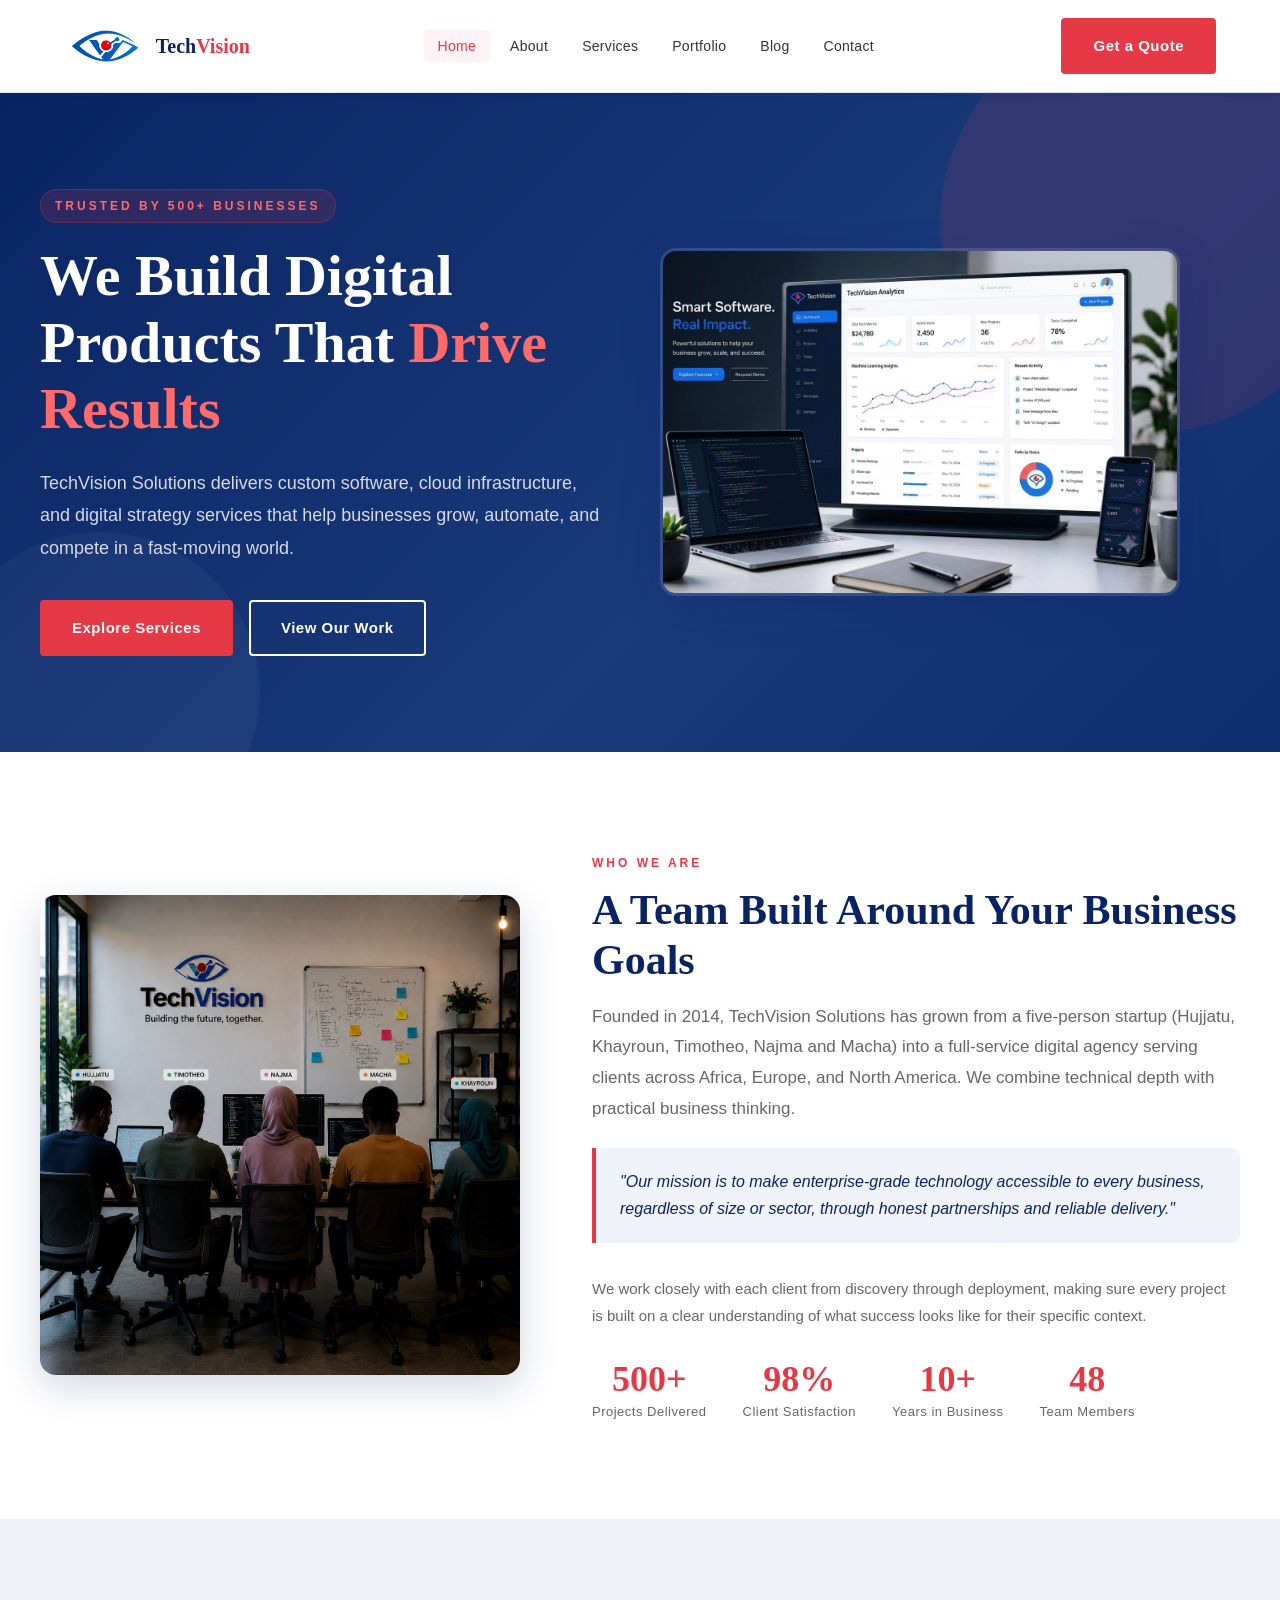
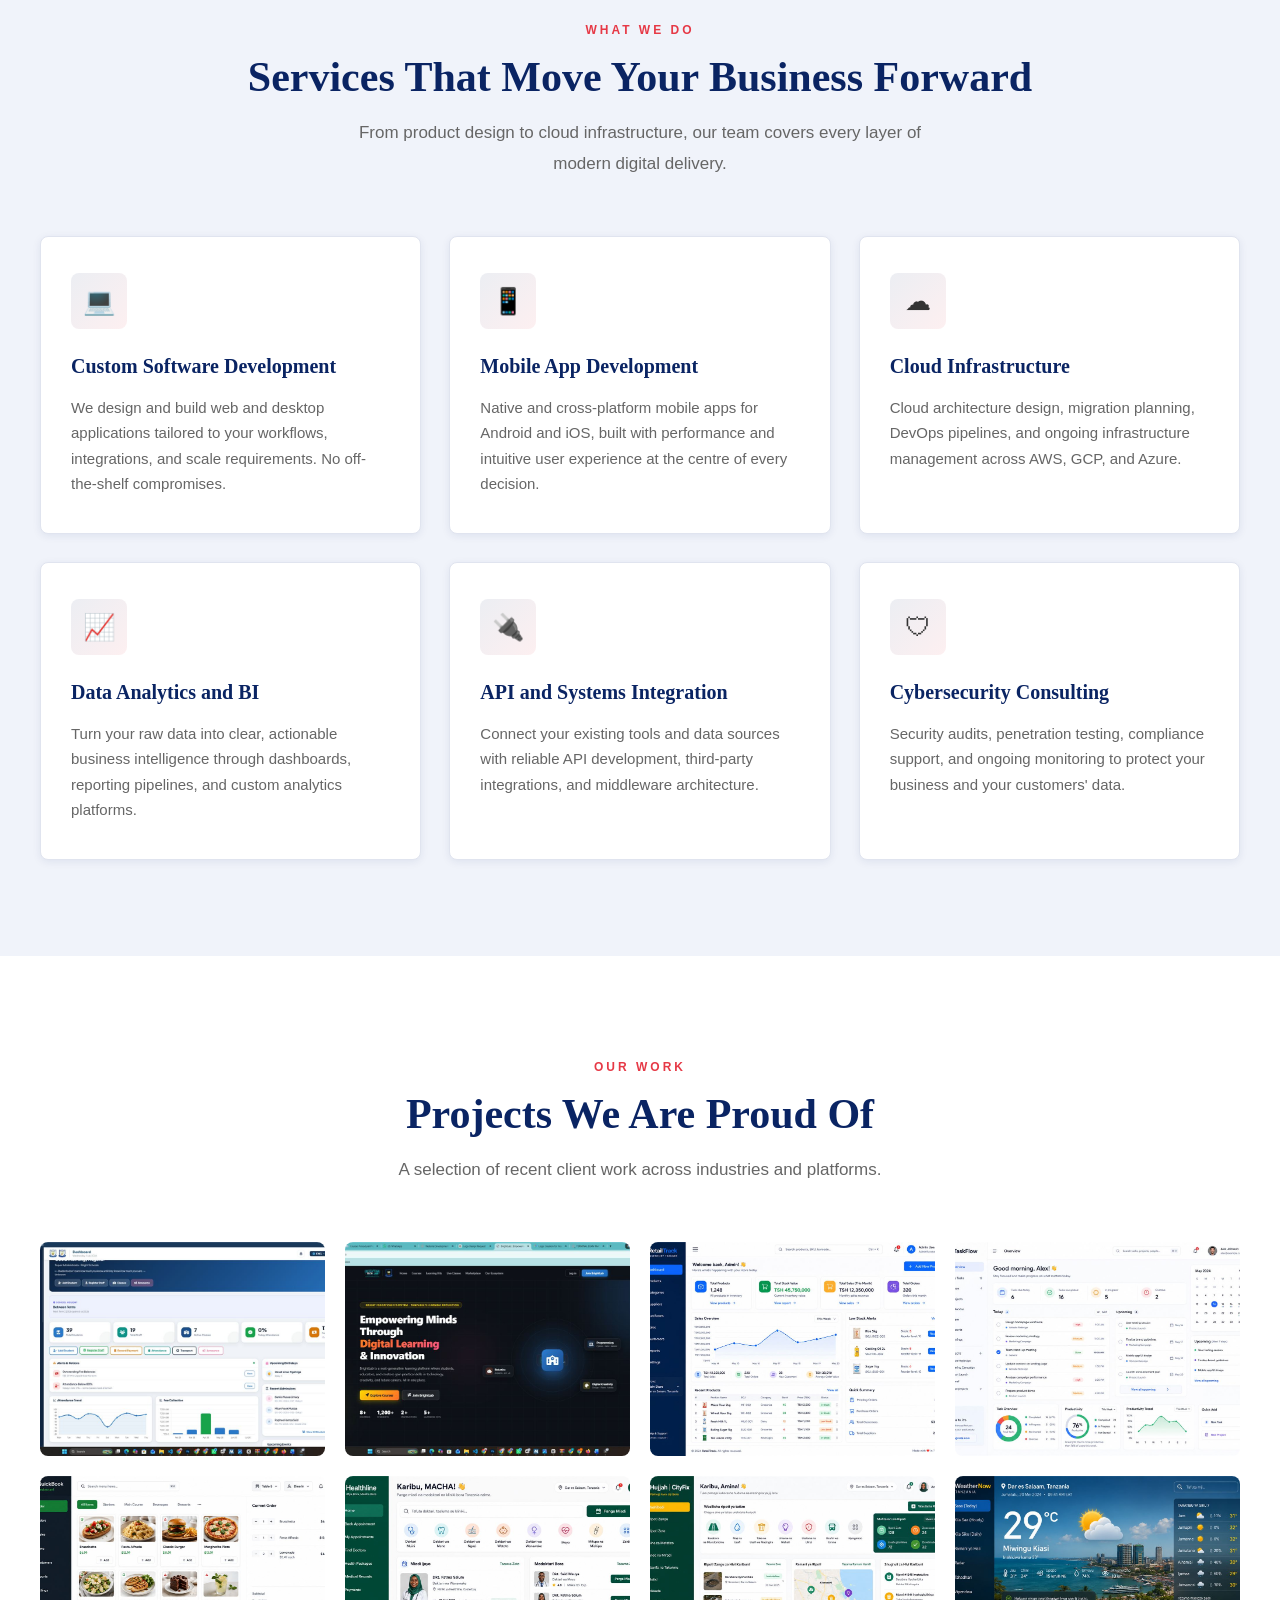
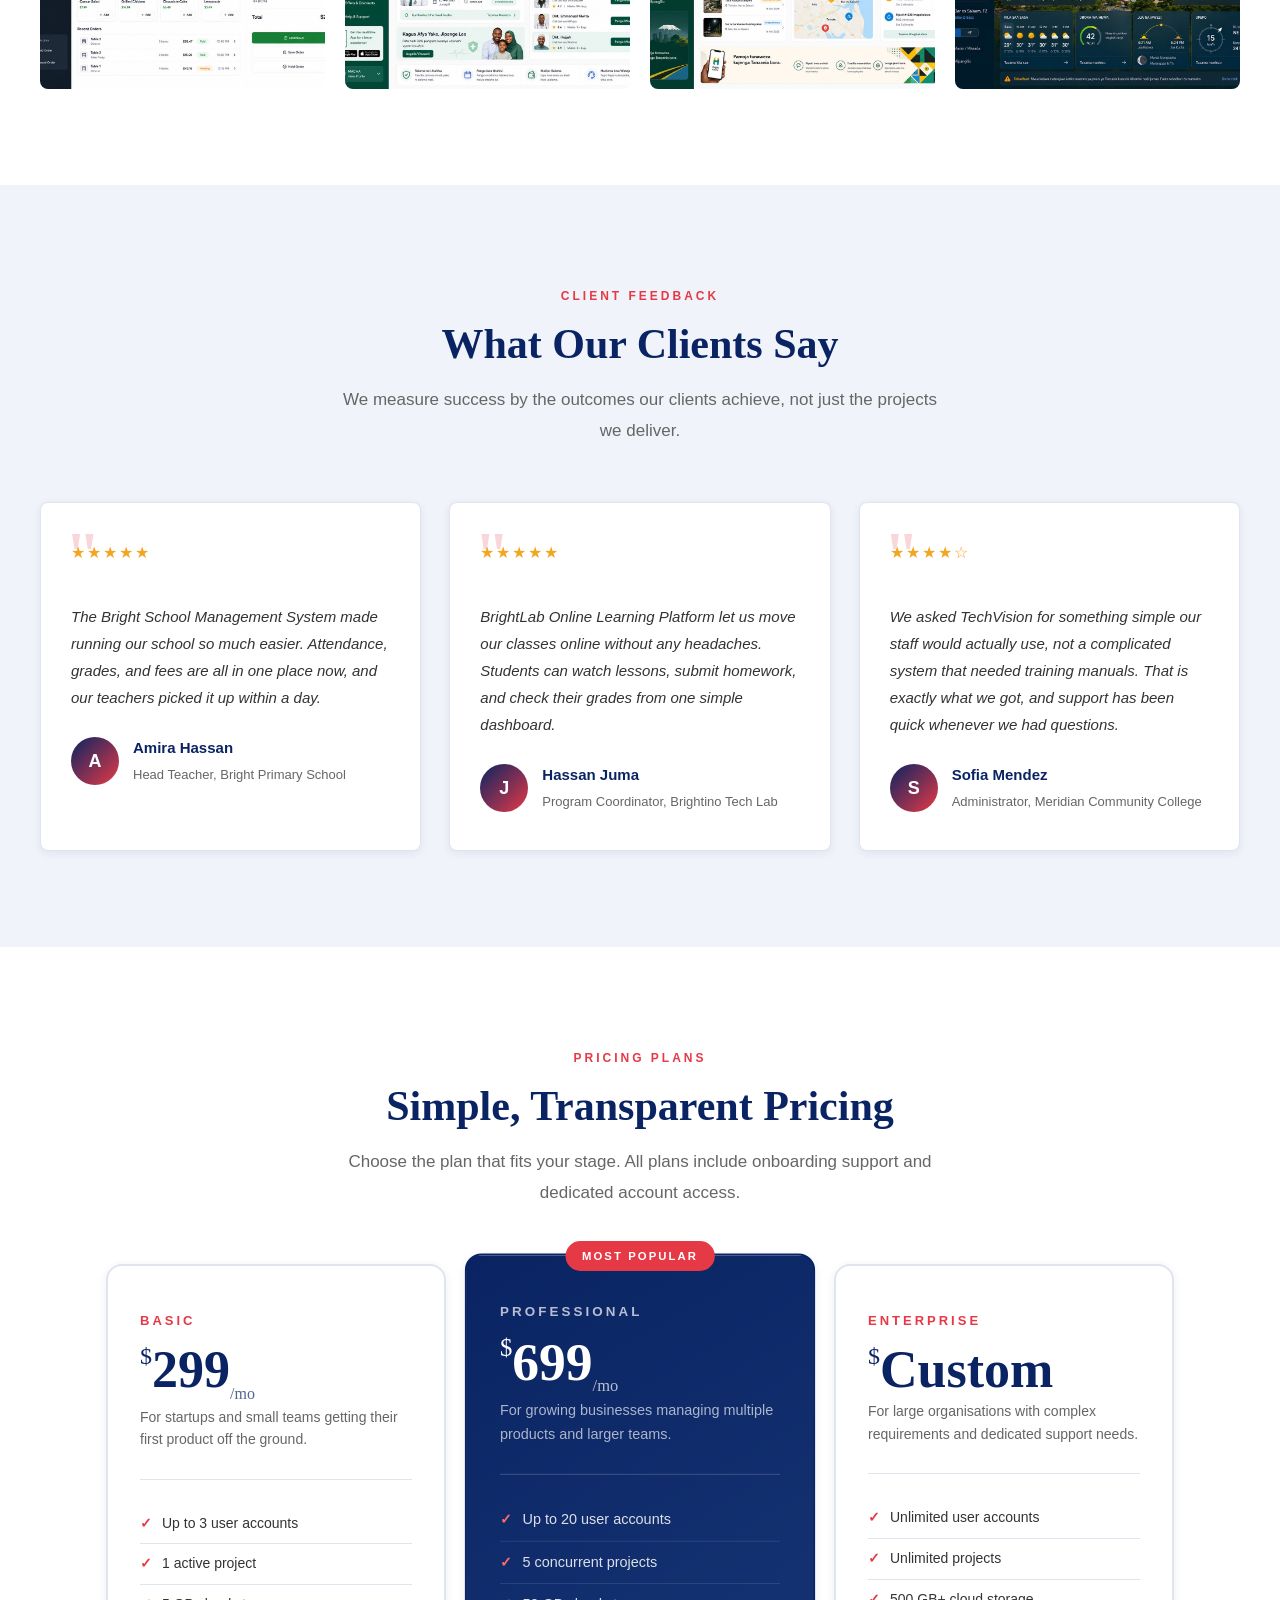
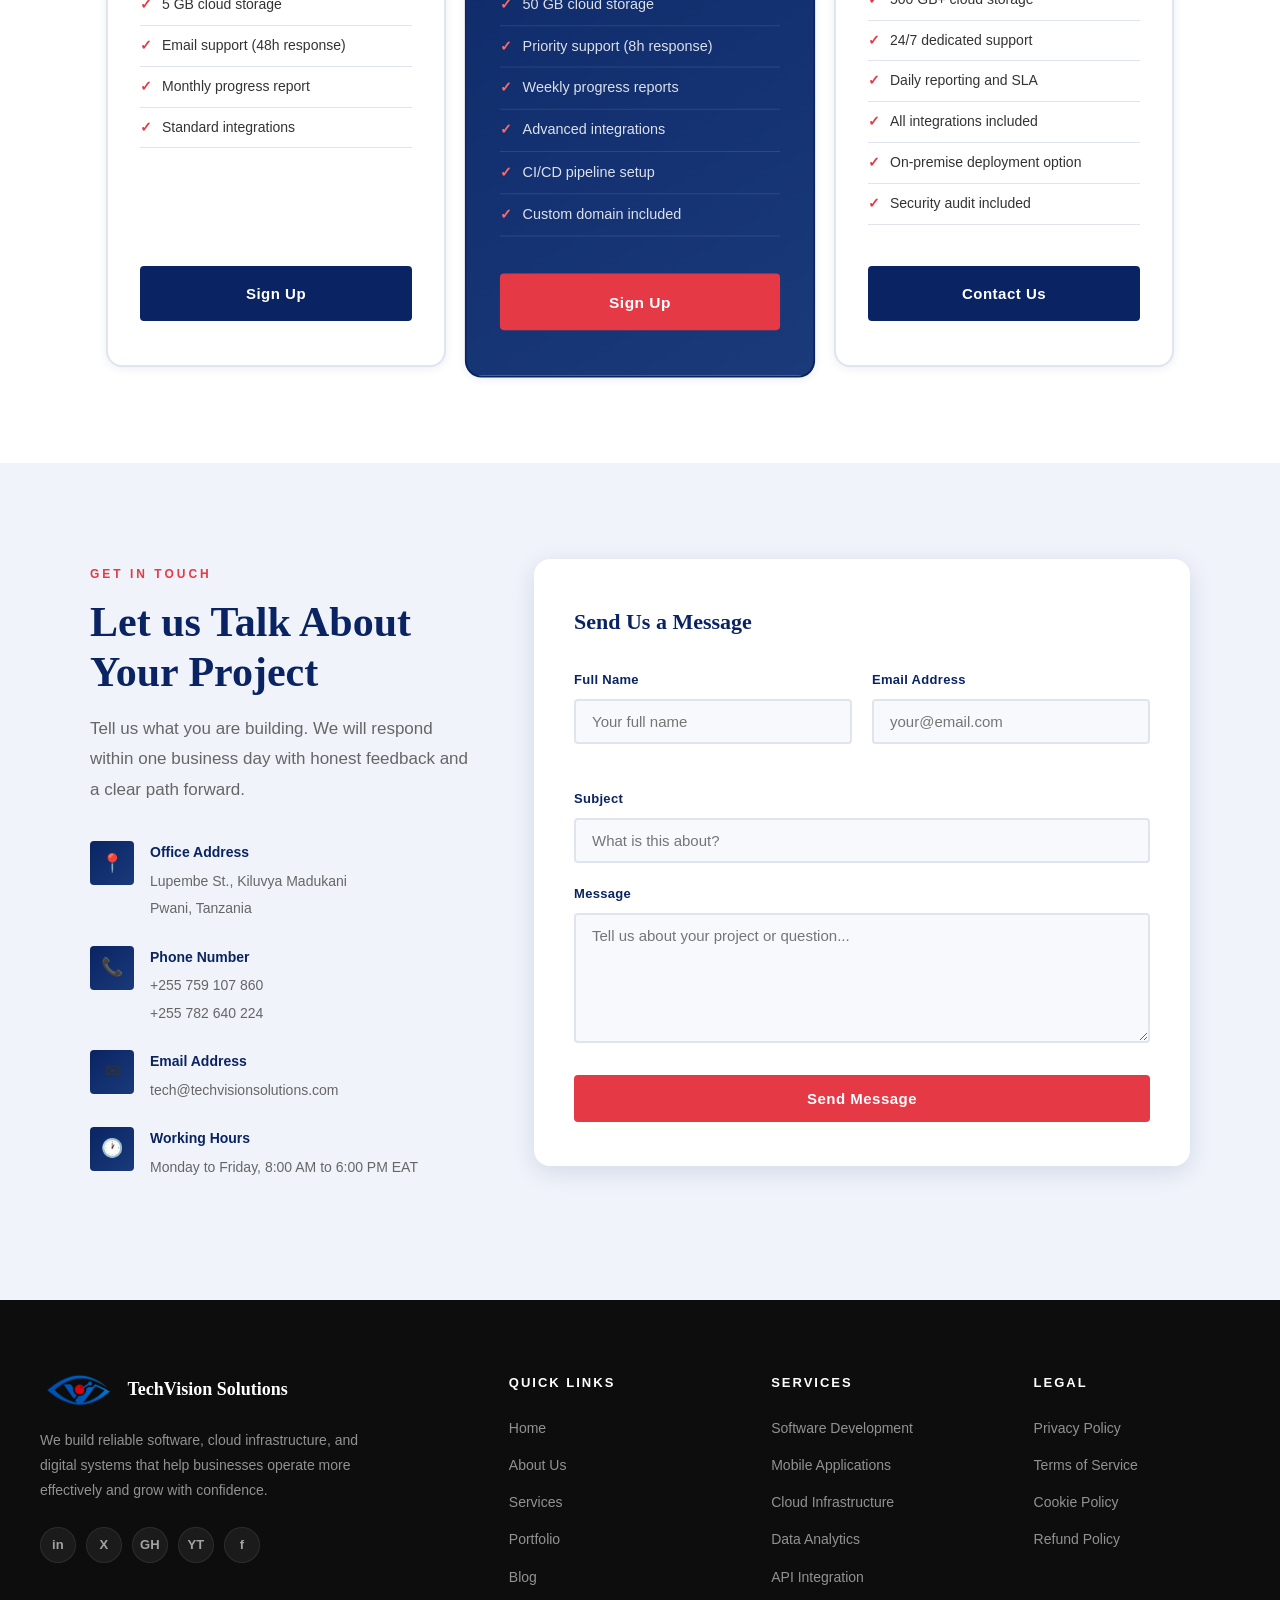
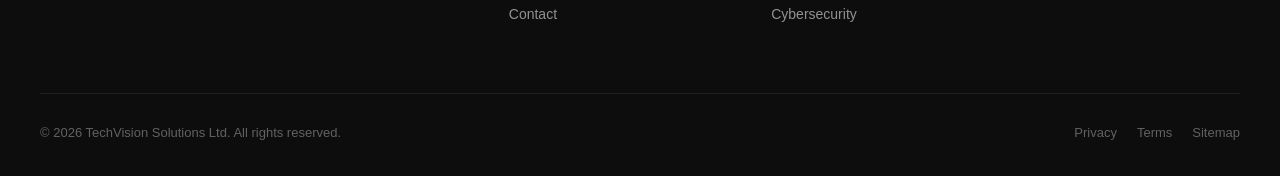
<file: index.html>
<!DOCTYPE html>
<html lang="en">
<head>
    <meta charset="UTF-8">
    <meta name="viewport" content="width=device-width, initial-scale=1.0">
    <meta name="description" content="TechVision Solutions - Smart software and digital services for modern businesses.">
    <title>TechVision Solutions | Smart Digital Services</title>
    <link rel="stylesheet" href="css/style.css">
</head>
<body>

    <!-- ======================================================
         Header Section
    ====================================================== -->
    <header>
        <div class="header-inner">
            <div class="logo">
                <div class="logo-icon">
                    <img src="images/logo.png" alt="TechVision logo">
                </div>
                <div class="logo-text">Tech<span>Vision</span></div>
            </div>

            <nav>
                <ul>
                    <li><a href="index.html" class="active">Home</a></li>
                    <li><a href="#about">About</a></li>
                    <li><a href="#services">Services</a></li>
                    <li><a href="#portfolio">Portfolio</a></li>
                    <li><a href="blog.html">Blog</a></li>
                    <li><a href="#contact">Contact</a></li>
                </ul>
            </nav>

            <div class="header-cta">
                <a href="#contact" class="btn btn-primary">Get a Quote</a>
            </div>
        </div>
    </header>

    <main>

        <!-- ======================================================
             Hero Section
        ====================================================== -->
        <section class="hero">
            <div class="hero-inner">
                <div class="hero-content">
                    <span class="hero-label">Trusted by 500+ Businesses</span>
                    <h1>We Build Digital Products That <span>Drive Results</span></h1>
                    <p>TechVision Solutions delivers custom software, cloud infrastructure, and digital strategy services that help businesses grow, automate, and compete in a fast-moving world.</p>
                    <div class="hero-buttons">
                        <a href="#services" class="btn btn-primary">Explore Services</a>
                        <a href="#portfolio" class="btn btn-outline">View Our Work</a>
                    </div>
                </div>
                <div class="hero-image">
                    <img src="images/hero.jpg" alt="TechVision team building digital products">
                </div>
            </div>
        </section>

        <!-- ======================================================
             About Us Section
        ====================================================== -->
        <section class="about" id="about">
            <div class="about-inner">
                <div class="about-image">
                    <img src="images/about.jpg" alt="The TechVision Solutions team">
                </div>
                <div class="about-content">
                    <span class="section-label">Who We Are</span>
                    <h2 class="section-title">A Team Built Around Your Business Goals</h2>
                    <p class="section-subtitle">Founded in 2014, TechVision Solutions has grown from a five-person startup (Hujjatu, Khayroun, Timotheo, Najma and Macha) into a full-service digital agency serving clients across Africa, Europe, and North America. We combine technical depth with practical business thinking.</p>
                    <div class="mission-box">
                        <p>"Our mission is to make enterprise-grade technology accessible to every business, regardless of size or sector, through honest partnerships and reliable delivery."</p>
                    </div>
                    <p style="color: var(--color-text-light); font-size: 15px; line-height: 1.8;">We work closely with each client from discovery through deployment, making sure every project is built on a clear understanding of what success looks like for their specific context.</p>
                    <div class="about-stats">
                        <div class="stat-item">
                            <div class="stat-number">500+</div>
                            <div class="stat-label">Projects Delivered</div>
                        </div>
                        <div class="stat-item">
                            <div class="stat-number">98%</div>
                            <div class="stat-label">Client Satisfaction</div>
                        </div>
                        <div class="stat-item">
                            <div class="stat-number">10+</div>
                            <div class="stat-label">Years in Business</div>
                        </div>
                        <div class="stat-item">
                            <div class="stat-number">48</div>
                            <div class="stat-label">Team Members</div>
                        </div>
                    </div>
                </div>
            </div>
        </section>

        <!-- ======================================================
             Services Section
        ====================================================== -->
        <section class="services" id="services">
            <div class="services-inner">
                <div class="section-header">
                    <span class="section-label">What We Do</span>
                    <h2 class="section-title">Services That Move Your Business Forward</h2>
                    <p class="section-subtitle">From product design to cloud infrastructure, our team covers every layer of modern digital delivery.</p>
                </div>

                <div class="services-grid">

                    <div class="service-card">
                        <div class="service-icon">&#128187;</div>
                        <h3>Custom Software Development</h3>
                        <p>We design and build web and desktop applications tailored to your workflows, integrations, and scale requirements. No off-the-shelf compromises.</p>
                    </div>

                    <div class="service-card">
                        <div class="service-icon">&#128241;</div>
                        <h3>Mobile App Development</h3>
                        <p>Native and cross-platform mobile apps for Android and iOS, built with performance and intuitive user experience at the centre of every decision.</p>
                    </div>

                    <div class="service-card">
                        <div class="service-icon">&#9729;</div>
                        <h3>Cloud Infrastructure</h3>
                        <p>Cloud architecture design, migration planning, DevOps pipelines, and ongoing infrastructure management across AWS, GCP, and Azure.</p>
                    </div>

                    <div class="service-card">
                        <div class="service-icon">&#128200;</div>
                        <h3>Data Analytics and BI</h3>
                        <p>Turn your raw data into clear, actionable business intelligence through dashboards, reporting pipelines, and custom analytics platforms.</p>
                    </div>

                    <div class="service-card">
                        <div class="service-icon">&#128268;</div>
                        <h3>API and Systems Integration</h3>
                        <p>Connect your existing tools and data sources with reliable API development, third-party integrations, and middleware architecture.</p>
                    </div>

                    <div class="service-card">
                        <div class="service-icon">&#128737;</div>
                        <h3>Cybersecurity Consulting</h3>
                        <p>Security audits, penetration testing, compliance support, and ongoing monitoring to protect your business and your customers' data.</p>
                    </div>

                </div>
            </div>
        </section>

        <!-- ======================================================
             Portfolio / Gallery Section
        ====================================================== -->
        <section class="portfolio" id="portfolio">
            <div class="portfolio-inner">
                <div class="section-header">
                    <span class="section-label">Our Work</span>
                    <h2 class="section-title">Projects We Are Proud Of</h2>
                    <p class="section-subtitle">A selection of recent client work across industries and platforms.</p>
                </div>

                <div class="portfolio-grid">

                    <div class="portfolio-item">
                        <img src="images/gallery/project1.jpg" alt="Bright School Management System dashboard screenshot">
                        <div class="portfolio-overlay">
                            <h4>Bright School Management System</h4>
                            <span>School Administration</span>
                        </div>
                    </div>

                    <div class="portfolio-item">
                        <img src="images/gallery/project2.jpg" alt="BrightLab Online Learning Platform lesson screenshot">
                        <div class="portfolio-overlay">
                            <h4>BrightLab Online Learning Platform</h4>
                            <span>Online Learning</span>
                        </div>
                    </div>

                    <div class="portfolio-item">
                        <img src="images/gallery/project3.jpg" alt="Simple Inventory Tracker stock list screenshot">
                        <div class="portfolio-overlay">
                            <h4>Simple Inventory Tracker</h4>
                            <span>Retail Software</span>
                        </div>
                    </div>

                    <div class="portfolio-item">
                        <img src="images/gallery/project4.jpg" alt="TaskFlow To-Do App kanban board screenshot">
                        <div class="portfolio-overlay">
                            <h4>TaskFlow To-Do App</h4>
                            <span>Productivity App</span>
                        </div>
                    </div>

                    <div class="portfolio-item">
                        <img src="images/gallery/project5.jpg" alt="QuickBook Restaurant Ordering menu screenshot">
                        <div class="portfolio-overlay">
                            <h4>QuickBook Restaurant Ordering</h4>
                            <span>Food Service</span>
                        </div>
                    </div>

                    <div class="portfolio-item">
                        <img src="images/gallery/project6.jpg" alt="HealthLine Clinic Booking calendar screenshot">
                        <div class="portfolio-overlay">
                            <h4>HealthLine Clinic Booking</h4>
                            <span>Healthcare Software</span>
                        </div>
                    </div>

                    <div class="portfolio-item">
                        <img src="images/gallery/project7.jpg" alt="CityFix Reporting App map screenshot">
                        <div class="portfolio-overlay">
                            <h4>CityFix Reporting App</h4>
                            <span>Government Services</span>
                        </div>
                    </div>

                    <div class="portfolio-item">
                        <img src="images/gallery/project8.jpg" alt="WeatherNow App forecast screenshot">
                        <div class="portfolio-overlay">
                            <h4>WeatherNow App</h4>
                            <span>Mobile Application</span>
                        </div>
                    </div>

                </div>
            </div>
        </section>

        <!-- ======================================================
             Testimonials Section
        ====================================================== -->
        <section class="testimonials" id="testimonials">
            <div class="testimonials-inner">
                <div class="section-header">
                    <span class="section-label">Client Feedback</span>
                    <h2 class="section-title">What Our Clients Say</h2>
                    <p class="section-subtitle">We measure success by the outcomes our clients achieve, not just the projects we deliver.</p>
                </div>

                <div class="testimonials-grid">

                    <div class="testimonial-card">
                        <div class="quote-mark">"</div>
                        <div class="star-rating">&#9733;&#9733;&#9733;&#9733;&#9733;</div>
                        <p class="testimonial-text">The Bright School Management System made running our school so much easier. Attendance, grades, and fees are all in one place now, and our teachers picked it up within a day.</p>
                        <div class="testimonial-author">
                            <div class="author-photo">A</div>
                            <div class="author-info">
                                <strong>Amira Hassan</strong>
                                <span>Head Teacher, Bright Primary School</span>
                            </div>
                        </div>
                    </div>

                    <div class="testimonial-card">
                        <div class="quote-mark">"</div>
                        <div class="star-rating">&#9733;&#9733;&#9733;&#9733;&#9733;</div>
                        <p class="testimonial-text">BrightLab Online Learning Platform let us move our classes online without any headaches. Students can watch lessons, submit homework, and check their grades from one simple dashboard.</p>
                        <div class="testimonial-author">
                            <div class="author-photo">J</div>
                            <div class="author-info">
                                <strong>Hassan Juma</strong>
                                <span>Program Coordinator, Brightino Tech Lab</span>
                            </div>
                        </div>
                    </div>

                    <div class="testimonial-card">
                        <div class="quote-mark">"</div>
                        <div class="star-rating">&#9733;&#9733;&#9733;&#9733;&#9734;</div>
                        <p class="testimonial-text">We asked TechVision for something simple our staff would actually use, not a complicated system that needed training manuals. That is exactly what we got, and support has been quick whenever we had questions.</p>
                        <div class="testimonial-author">
                            <div class="author-photo">S</div>
                            <div class="author-info">
                                <strong>Sofia Mendez</strong>
                                <span>Administrator, Meridian Community College</span>
                            </div>
                        </div>
                    </div>

                </div>
            </div>
        </section>

        <!-- ======================================================
             Pricing Section
        ====================================================== -->
        <section class="pricing" id="pricing">
            <div class="pricing-inner">
                <div class="section-header">
                    <span class="section-label">Pricing Plans</span>
                    <h2 class="section-title">Simple, Transparent Pricing</h2>
                    <p class="section-subtitle">Choose the plan that fits your stage. All plans include onboarding support and dedicated account access.</p>
                </div>

                <div class="pricing-grid">

                    <div class="pricing-card">
                        <div class="plan-name">Basic</div>
                        <div class="plan-price"><sup>$</sup>299<sub>/mo</sub></div>
                        <p class="plan-desc">For startups and small teams getting their first product off the ground.</p>
                        <hr class="plan-divider">
                        <ul class="plan-features">
                            <li>Up to 3 user accounts</li>
                            <li>1 active project</li>
                            <li>5 GB cloud storage</li>
                            <li>Email support (48h response)</li>
                            <li>Monthly progress report</li>
                            <li>Standard integrations</li>
                        </ul>
                        <a href="#contact" class="btn btn-dark">Sign Up</a>
                    </div>

                    <div class="pricing-card featured">
                        <span class="popular-badge">Most Popular</span>
                        <div class="plan-name">Professional</div>
                        <div class="plan-price"><sup>$</sup>699<sub>/mo</sub></div>
                        <p class="plan-desc">For growing businesses managing multiple products and larger teams.</p>
                        <hr class="plan-divider">
                        <ul class="plan-features">
                            <li>Up to 20 user accounts</li>
                            <li>5 concurrent projects</li>
                            <li>50 GB cloud storage</li>
                            <li>Priority support (8h response)</li>
                            <li>Weekly progress reports</li>
                            <li>Advanced integrations</li>
                            <li>CI/CD pipeline setup</li>
                            <li>Custom domain included</li>
                        </ul>
                        <a href="#contact" class="btn btn-primary">Sign Up</a>
                    </div>

                    <div class="pricing-card">
                        <div class="plan-name">Enterprise</div>
                        <div class="plan-price"><sup>$</sup>Custom</div>
                        <p class="plan-desc">For large organisations with complex requirements and dedicated support needs.</p>
                        <hr class="plan-divider">
                        <ul class="plan-features">
                            <li>Unlimited user accounts</li>
                            <li>Unlimited projects</li>
                            <li>500 GB+ cloud storage</li>
                            <li>24/7 dedicated support</li>
                            <li>Daily reporting and SLA</li>
                            <li>All integrations included</li>
                            <li>On-premise deployment option</li>
                            <li>Security audit included</li>
                        </ul>
                        <a href="#contact" class="btn btn-dark">Contact Us</a>
                    </div>

                </div>
            </div>
        </section>

        <!-- ======================================================
             Contact Section
        ====================================================== -->
        <section class="contact" id="contact">
            <div class="contact-inner">
                <div class="contact-info">
                    <span class="section-label">Get In Touch</span>
                    <h2 class="section-title">Let us Talk About Your Project</h2>
                    <p class="section-subtitle">Tell us what you are building. We will respond within one business day with honest feedback and a clear path forward.</p>

                    <div class="contact-detail">
                        <div class="contact-detail-icon">&#128205;</div>
                        <div class="contact-detail-text">
                            <strong>Office Address</strong>
                            <span>Lupembe St., Kiluvya Madukani<br>Pwani, Tanzania</span>
                        </div>
                    </div>

                    <div class="contact-detail">
                        <div class="contact-detail-icon">&#128222;</div>
                        <div class="contact-detail-text">
                            <strong>Phone Number</strong>
                            <span>+255 759 107 860</span><br>
                            <span>+255 782 640 224</span>
                        </div>
                    </div>

                    <div class="contact-detail">
                        <div class="contact-detail-icon">&#9993;</div>
                        <div class="contact-detail-text">
                            <strong>Email Address</strong>
                            <span>tech@techvisionsolutions.com</span>
                        </div>
                    </div>

                    <div class="contact-detail">
                        <div class="contact-detail-icon">&#128336;</div>
                        <div class="contact-detail-text">
                            <strong>Working Hours</strong>
                            <span>Monday to Friday, 8:00 AM to 6:00 PM EAT</span>
                        </div>
                    </div>
                </div>

                <div class="contact-form-wrap">
                    <h3 style="font-family: var(--font-display); font-size: 22px; color: var(--color-primary); margin-bottom: 28px;">Send Us a Message</h3>

                    <form class="contact-form" action="#" method="post">
                        <div class="form-row">
                            <div class="form-group">
                                <label for="name">Full Name</label>
                                <input type="text" id="name" name="name" placeholder="Your full name">
                            </div>
                            <div class="form-group">
                                <label for="email">Email Address</label>
                                <input type="email" id="email" name="email" placeholder="your@email.com">
                            </div>
                        </div>

                        <div class="form-group">
                            <label for="subject">Subject</label>
                            <input type="text" id="subject" name="subject" placeholder="What is this about?">
                        </div>

                        <div class="form-group">
                            <label for="message">Message</label>
                            <textarea id="message" name="message" placeholder="Tell us about your project or question..."></textarea>
                        </div>

                        <button type="submit" class="btn btn-primary" style="width: 100%; text-align: center; display: block;">Send Message</button>
                    </form>
                </div>
            </div>
        </section>

    </main>

    <!-- ======================================================
         Footer Section
    ====================================================== -->
    <footer>
        <div class="footer-inner">
            <div class="footer-top">
                <div class="footer-brand">
                    <div class="footer-logo">
                        <div class="footer-logo-icon"><img src="images/logo.png" alt="TechVision logo"></div>
                        <div class="footer-logo-text">TechVision Solutions</div>
                    </div>
                    <p>We build reliable software, cloud infrastructure, and digital systems that help businesses operate more effectively and grow with confidence.</p>
                    <div class="social-links">
                        <a href="#" class="social-link" aria-label="LinkedIn">in</a>
                        <a href="#" class="social-link" aria-label="Twitter">X</a>
                        <a href="#" class="social-link" aria-label="GitHub">GH</a>
                        <a href="#" class="social-link" aria-label="YouTube">YT</a>
                        <a href="#" class="social-link" aria-label="Facebook">f</a>
                    </div>
                </div>

                <div class="footer-col">
                    <h4>Quick Links</h4>
                    <ul>
                        <li><a href="index.html">Home</a></li>
                        <li><a href="#about">About Us</a></li>
                        <li><a href="#services">Services</a></li>
                        <li><a href="#portfolio">Portfolio</a></li>
                        <li><a href="blog.html">Blog</a></li>
                        <li><a href="#contact">Contact</a></li>
                    </ul>
                </div>

                <div class="footer-col">
                    <h4>Services</h4>
                    <ul>
                        <li><a href="#services">Software Development</a></li>
                        <li><a href="#services">Mobile Applications</a></li>
                        <li><a href="#services">Cloud Infrastructure</a></li>
                        <li><a href="#services">Data Analytics</a></li>
                        <li><a href="#services">API Integration</a></li>
                        <li><a href="#services">Cybersecurity</a></li>
                    </ul>
                </div>

                <div class="footer-col">
                    <h4>Legal</h4>
                    <ul>
                        <li><a href="#">Privacy Policy</a></li>
                        <li><a href="#">Terms of Service</a></li>
                        <li><a href="#">Cookie Policy</a></li>
                        <li><a href="#">Refund Policy</a></li>
                    </ul>
                </div>
            </div>

            <div class="footer-bottom">
                <p>&copy; 2026 TechVision Solutions Ltd. All rights reserved.</p>
                <div class="footer-bottom-links">
                    <a href="#">Privacy</a>
                    <a href="#">Terms</a>
                    <a href="#">Sitemap</a>
                </div>
            </div>
        </div>
    </footer>

</body>
</html>
</file>
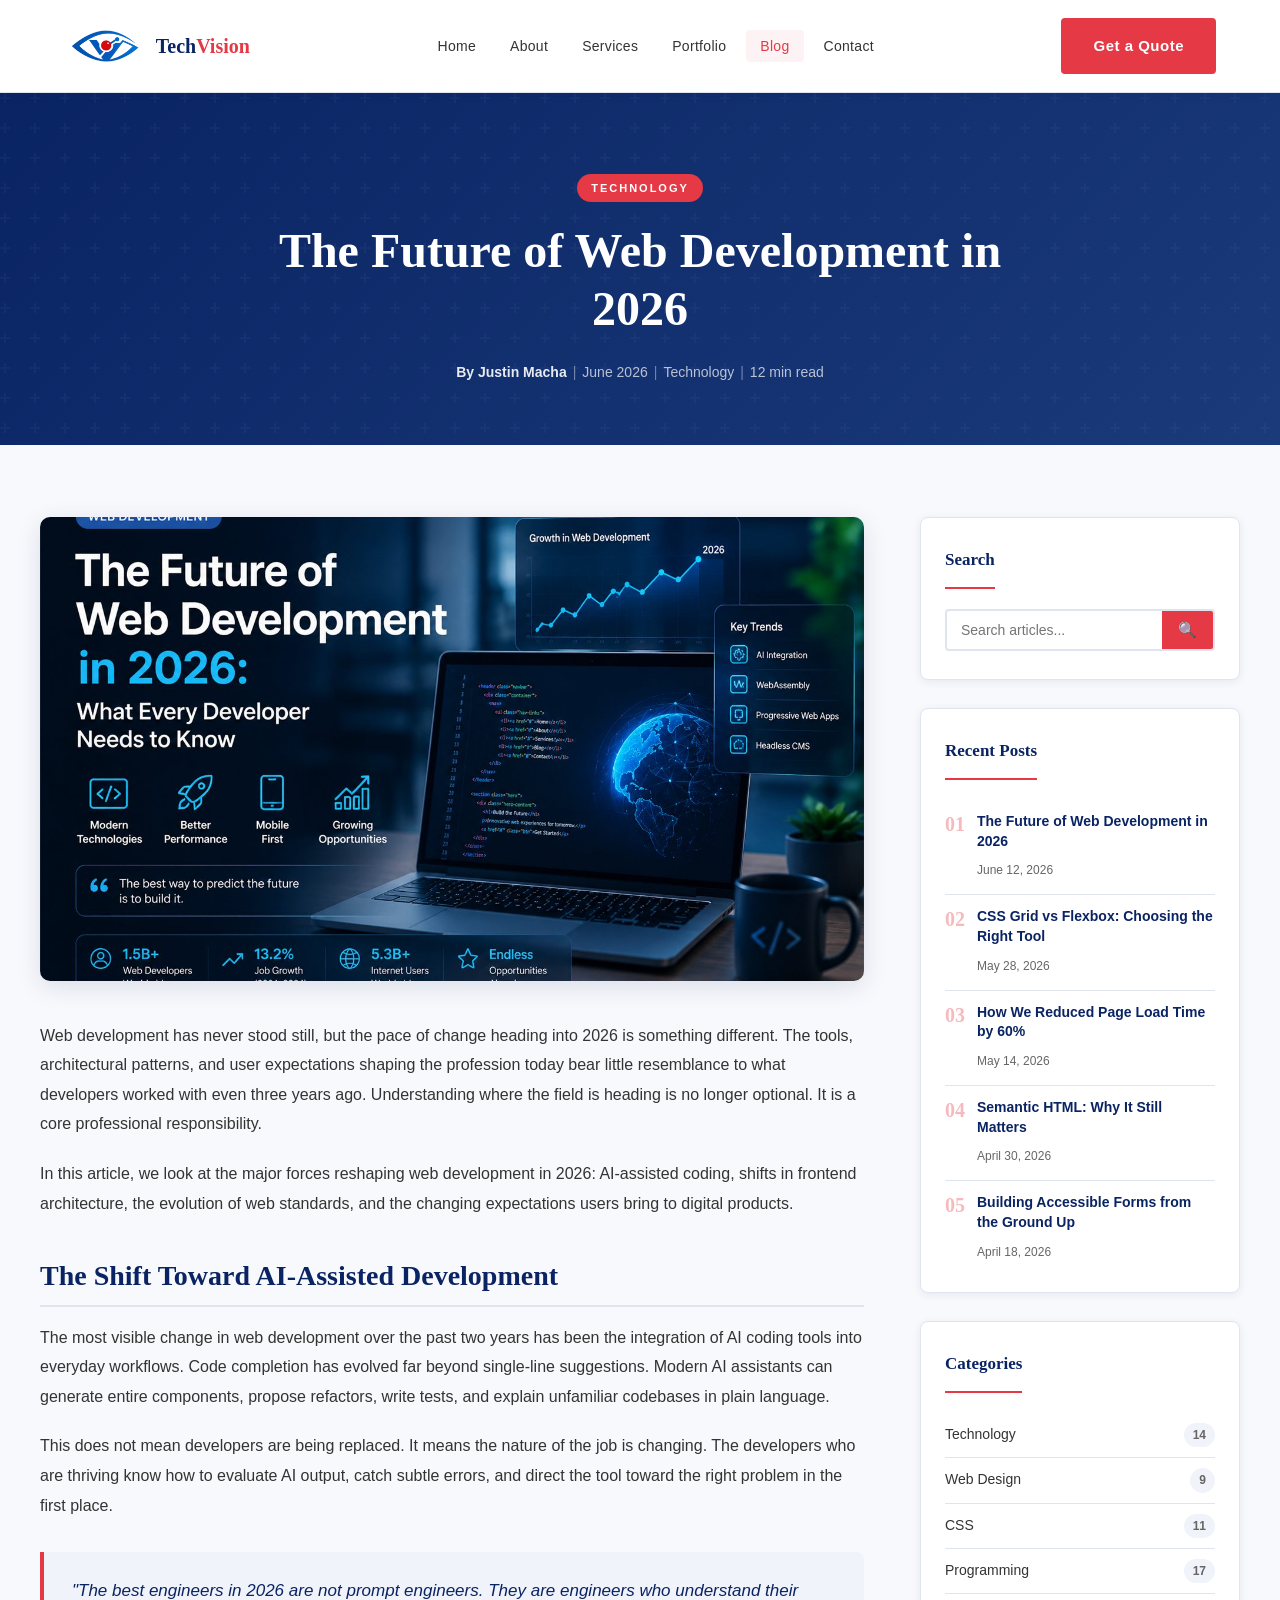
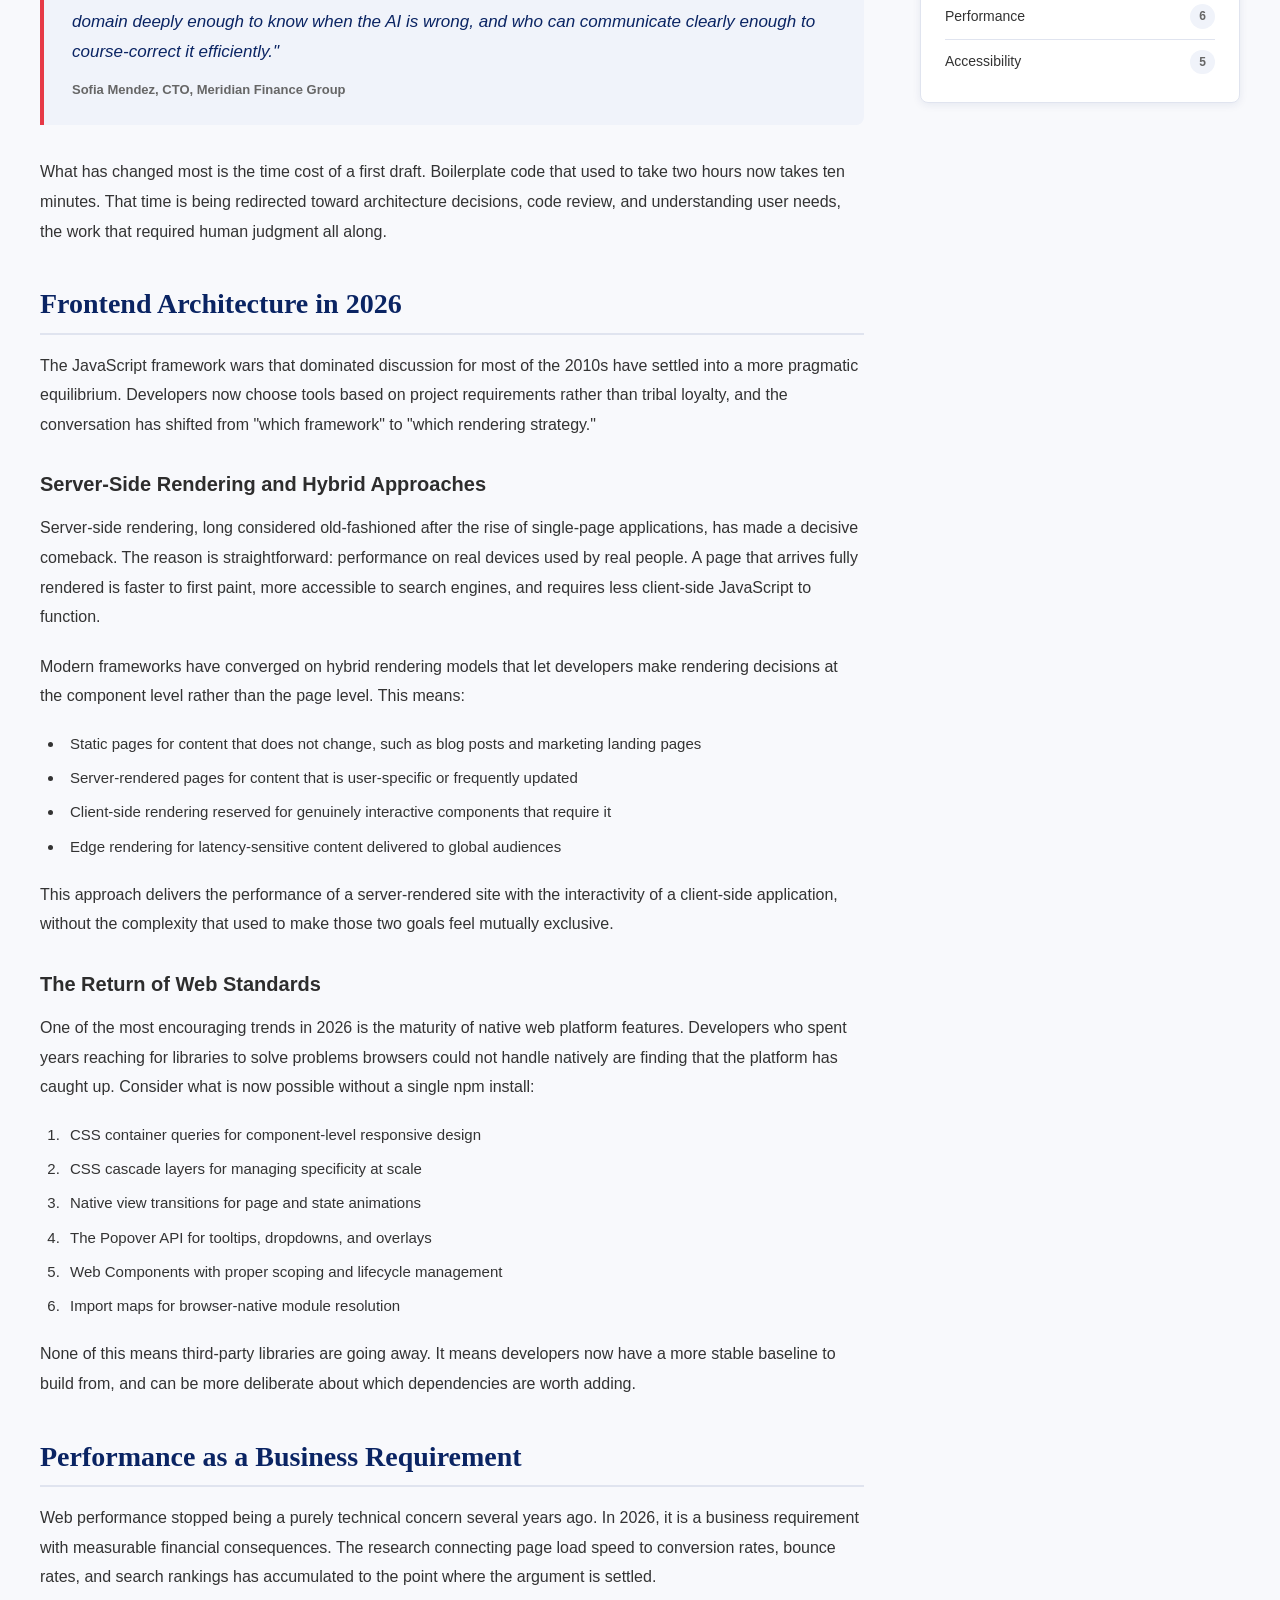
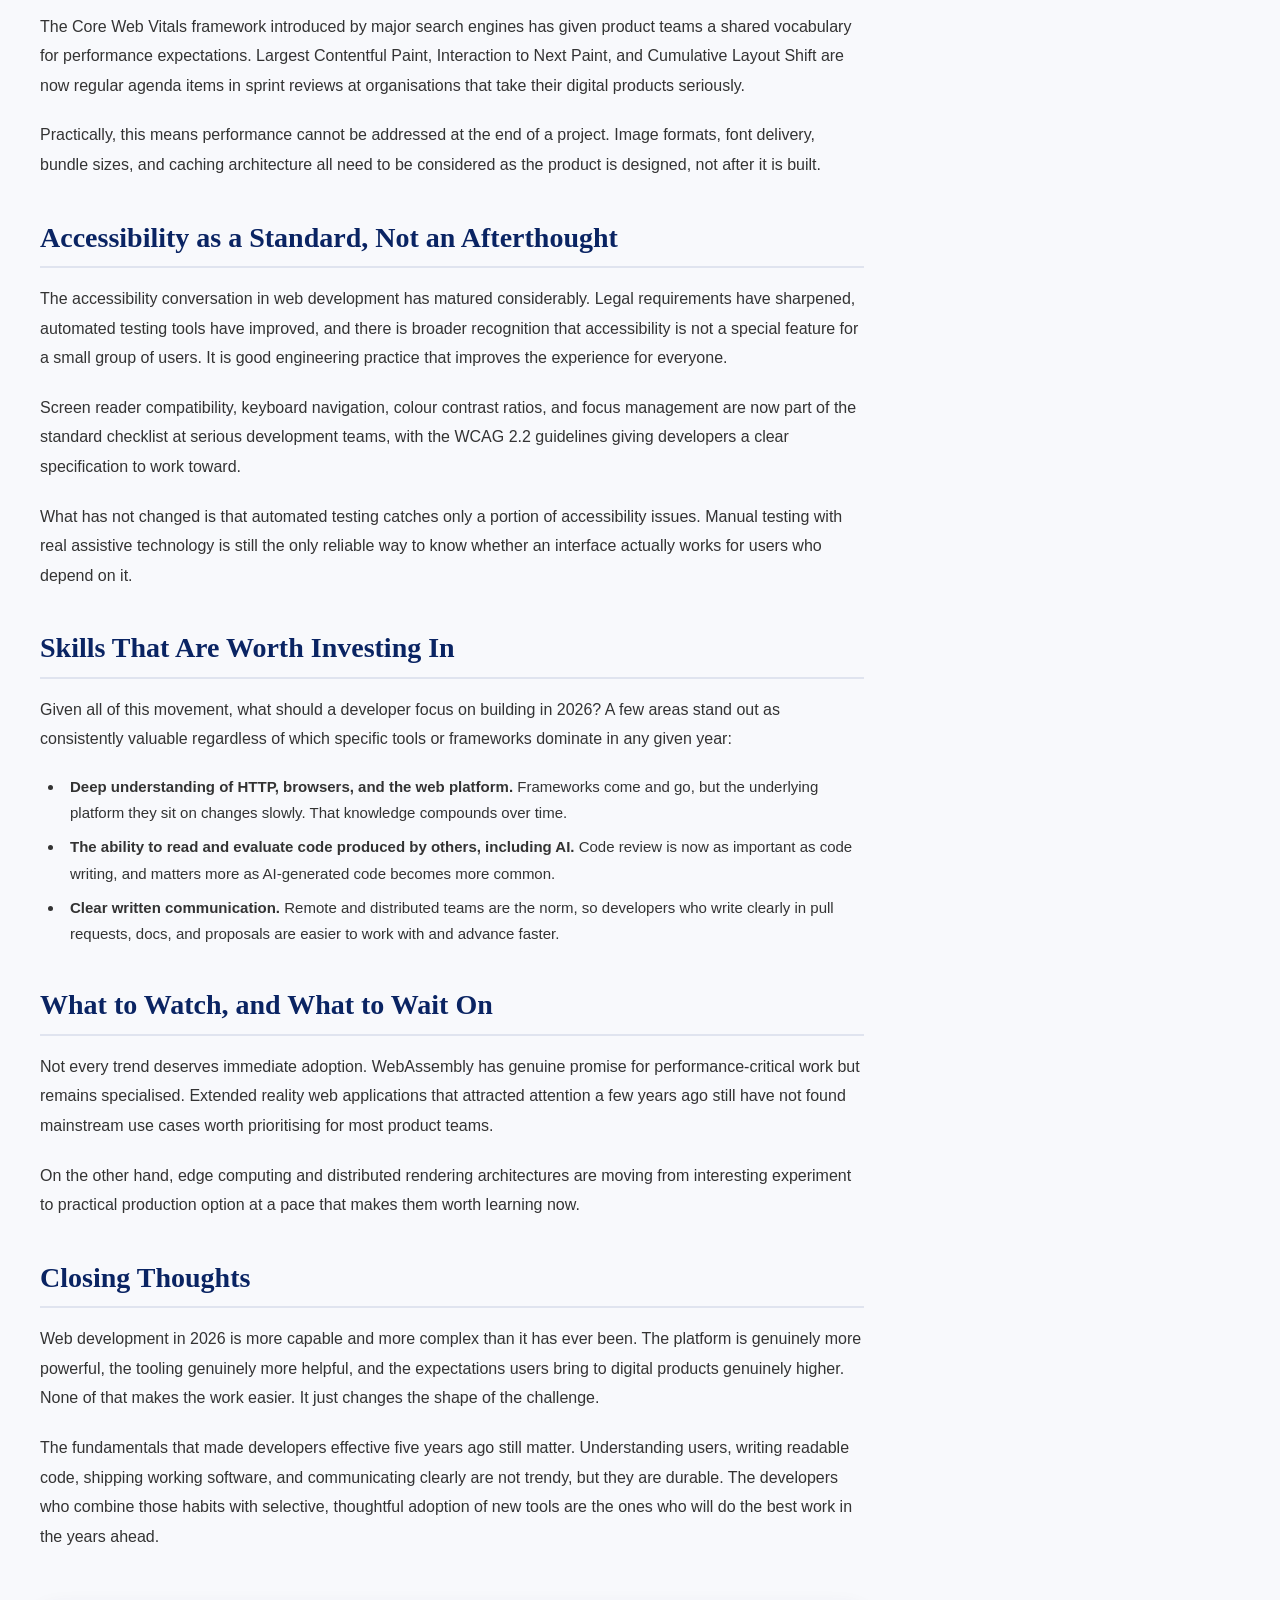
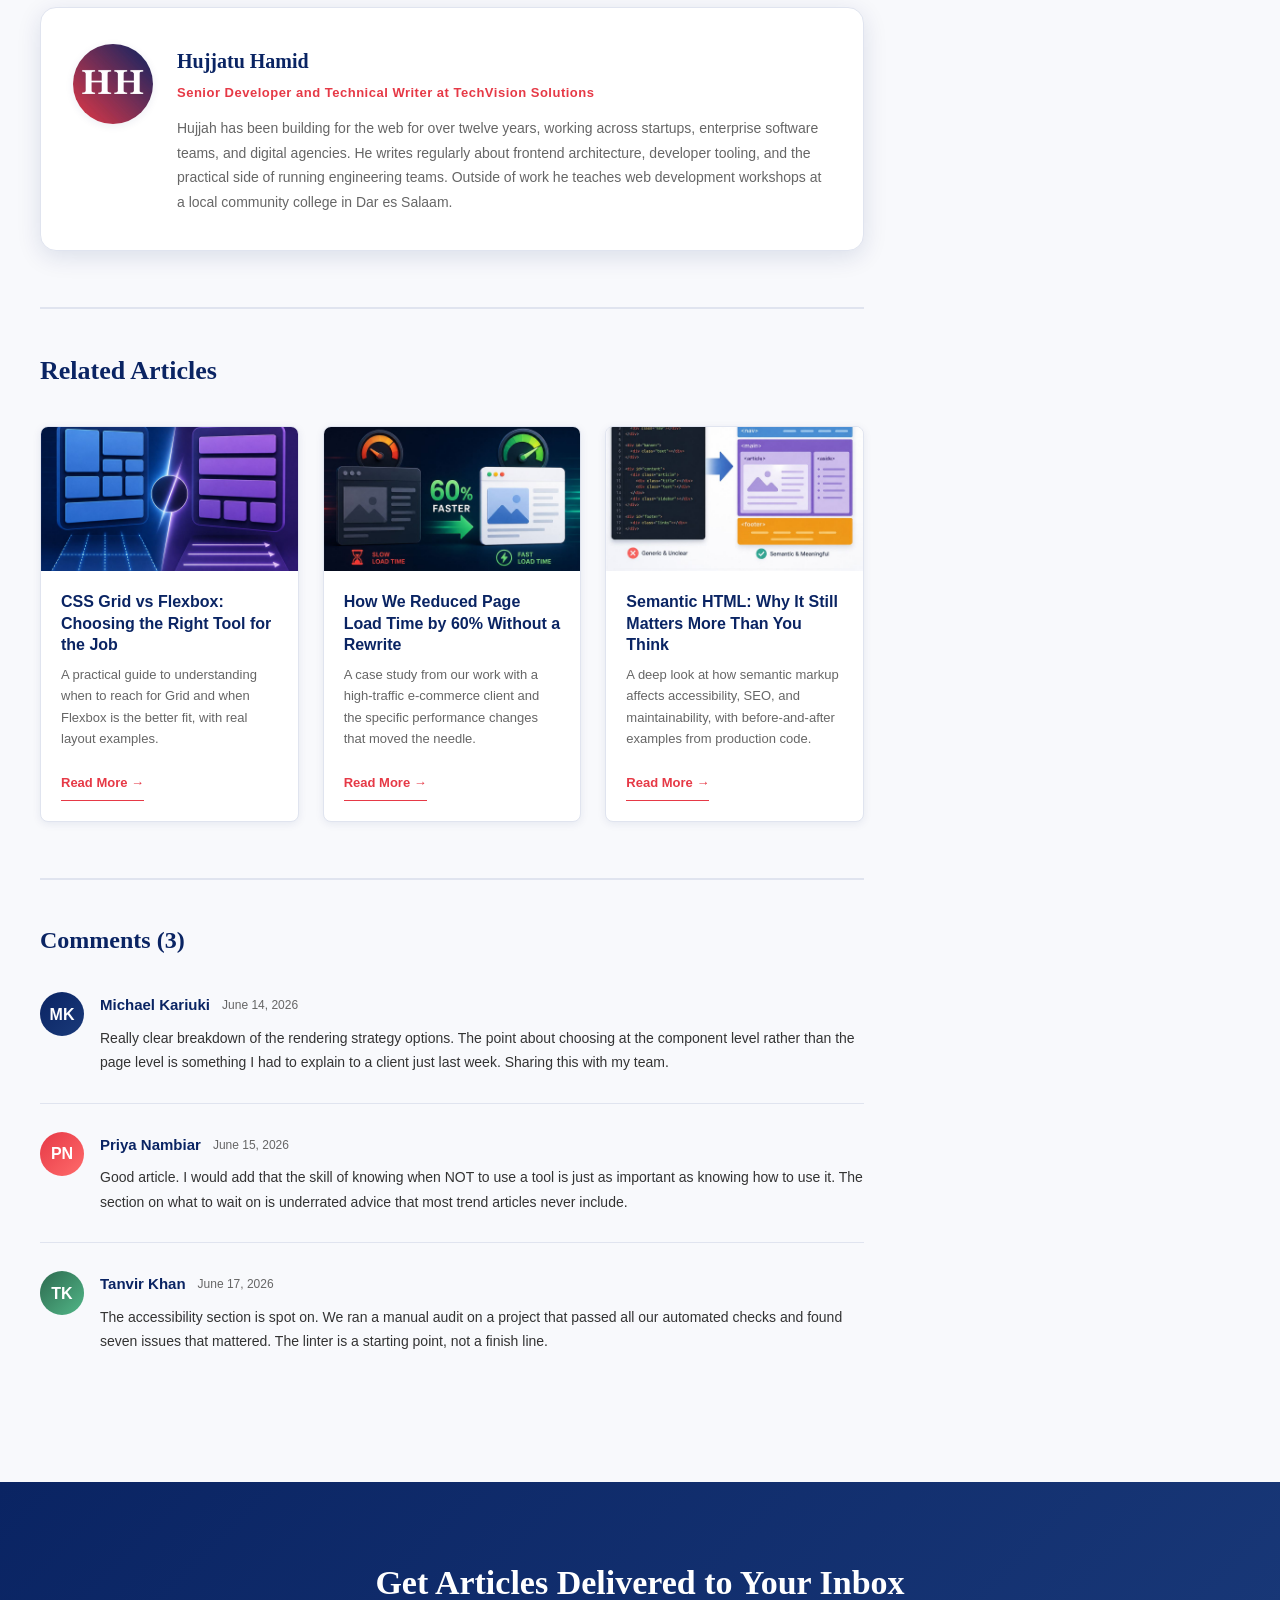
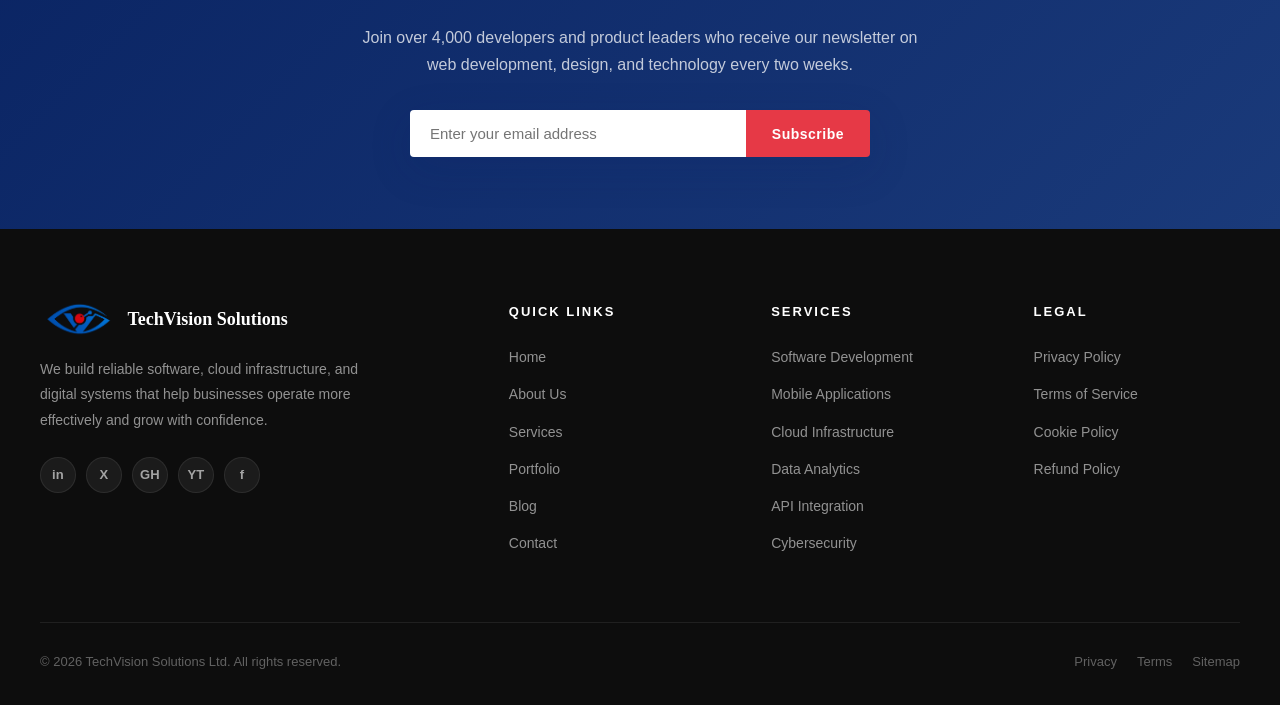
<file: blog.html>
<!DOCTYPE html>
<html lang="en">
<head>
    <meta charset="UTF-8">
    <meta name="viewport" content="width=device-width, initial-scale=1.0">
    <meta name="description" content="The Future of Web Development in 2026 - TechVision Solutions Blog">
    <title>The Future of Web Development in 2026 | TechVision Blog</title>
    <link rel="stylesheet" href="css/style.css">
</head>
<body>

    <!-- ======================================================
         Header Section (matches homepage exactly)
    ====================================================== -->
    <header>
        <div class="header-inner">
            <div class="logo">
                <div class="logo-icon">
                    <img src="images/logo.png" alt="TechVision logo">
                </div>
                <div class="logo-text">Tech<span>Vision</span></div>
            </div>

            <nav>
                <ul>
                    <li><a href="index.html">Home</a></li>
                    <li><a href="index.html#about">About</a></li>
                    <li><a href="index.html#services">Services</a></li>
                    <li><a href="index.html#portfolio">Portfolio</a></li>
                    <li><a href="blog.html" class="active">Blog</a></li>
                    <li><a href="index.html#contact">Contact</a></li>
                </ul>
            </nav>

            <div class="header-cta">
                <a href="index.html#contact" class="btn btn-primary">Get a Quote</a>
            </div>
        </div>
    </header>

    <main>

        <!-- ======================================================
             Blog Banner Section
        ====================================================== -->
        <section class="blog-banner">
            <div class="blog-banner-inner">
                <span class="blog-category-badge">Technology</span>
                <h1>The Future of Web Development in 2026</h1>
                <div class="blog-meta">
                    <strong>By Justin Macha</strong>
                    <span>|</span>
                    June 2026
                    <span>|</span>
                    Technology
                    <span>|</span>
                    12 min read
                </div>
            </div>
        </section>

        <!-- ======================================================
             Blog Content Layout
        ====================================================== -->
        <div class="blog-content-wrap">
            <div class="blog-layout">

                <!-- Main Blog Article -->
                <div class="blog-main">

                    <!-- Featured Article Image -->
                    <img class="blog-featured-img" src="images/blog-featured.jpg" alt="The Future of Web Development in 2026">

                    <!-- Article Content -->
                    <article class="blog-article">

                        <p>Web development has never stood still, but the pace of change heading into 2026 is something different. The tools, architectural patterns, and user expectations shaping the profession today bear little resemblance to what developers worked with even three years ago. Understanding where the field is heading is no longer optional. It is a core professional responsibility.</p>

                        <p>In this article, we look at the major forces reshaping web development in 2026: AI-assisted coding, shifts in frontend architecture, the evolution of web standards, and the changing expectations users bring to digital products.</p>

                        <h2>The Shift Toward AI-Assisted Development</h2>

                        <p>The most visible change in web development over the past two years has been the integration of AI coding tools into everyday workflows. Code completion has evolved far beyond single-line suggestions. Modern AI assistants can generate entire components, propose refactors, write tests, and explain unfamiliar codebases in plain language.</p>

                        <p>This does not mean developers are being replaced. It means the nature of the job is changing. The developers who are thriving know how to evaluate AI output, catch subtle errors, and direct the tool toward the right problem in the first place.</p>

                        <blockquote>
                            "The best engineers in 2026 are not prompt engineers. They are engineers who understand their domain deeply enough to know when the AI is wrong, and who can communicate clearly enough to course-correct it efficiently."
                            <cite>Sofia Mendez, CTO, Meridian Finance Group</cite>
                        </blockquote>

                        <p>What has changed most is the time cost of a first draft. Boilerplate code that used to take two hours now takes ten minutes. That time is being redirected toward architecture decisions, code review, and understanding user needs, the work that required human judgment all along.</p>

                        <h2>Frontend Architecture in 2026</h2>

                        <p>The JavaScript framework wars that dominated discussion for most of the 2010s have settled into a more pragmatic equilibrium. Developers now choose tools based on project requirements rather than tribal loyalty, and the conversation has shifted from "which framework" to "which rendering strategy."</p>

                        <h3>Server-Side Rendering and Hybrid Approaches</h3>

                        <p>Server-side rendering, long considered old-fashioned after the rise of single-page applications, has made a decisive comeback. The reason is straightforward: performance on real devices used by real people. A page that arrives fully rendered is faster to first paint, more accessible to search engines, and requires less client-side JavaScript to function.</p>

                        <p>Modern frameworks have converged on hybrid rendering models that let developers make rendering decisions at the component level rather than the page level. This means:</p>

                        <ul>
                            <li>Static pages for content that does not change, such as blog posts and marketing landing pages</li>
                            <li>Server-rendered pages for content that is user-specific or frequently updated</li>
                            <li>Client-side rendering reserved for genuinely interactive components that require it</li>
                            <li>Edge rendering for latency-sensitive content delivered to global audiences</li>
                        </ul>

                        <p>This approach delivers the performance of a server-rendered site with the interactivity of a client-side application, without the complexity that used to make those two goals feel mutually exclusive.</p>

                        <h3>The Return of Web Standards</h3>

                        <p>One of the most encouraging trends in 2026 is the maturity of native web platform features. Developers who spent years reaching for libraries to solve problems browsers could not handle natively are finding that the platform has caught up. Consider what is now possible without a single npm install:</p>

                        <ol>
                            <li>CSS container queries for component-level responsive design</li>
                            <li>CSS cascade layers for managing specificity at scale</li>
                            <li>Native view transitions for page and state animations</li>
                            <li>The Popover API for tooltips, dropdowns, and overlays</li>
                            <li>Web Components with proper scoping and lifecycle management</li>
                            <li>Import maps for browser-native module resolution</li>
                        </ol>

                        <p>None of this means third-party libraries are going away. It means developers now have a more stable baseline to build from, and can be more deliberate about which dependencies are worth adding.</p>

                        <h2>Performance as a Business Requirement</h2>

                        <p>Web performance stopped being a purely technical concern several years ago. In 2026, it is a business requirement with measurable financial consequences. The research connecting page load speed to conversion rates, bounce rates, and search rankings has accumulated to the point where the argument is settled.</p>

                        <p>The Core Web Vitals framework introduced by major search engines has given product teams a shared vocabulary for performance expectations. Largest Contentful Paint, Interaction to Next Paint, and Cumulative Layout Shift are now regular agenda items in sprint reviews at organisations that take their digital products seriously.</p>

                        <p>Practically, this means performance cannot be addressed at the end of a project. Image formats, font delivery, bundle sizes, and caching architecture all need to be considered as the product is designed, not after it is built.</p>

                        <h2>Accessibility as a Standard, Not an Afterthought</h2>

                        <p>The accessibility conversation in web development has matured considerably. Legal requirements have sharpened, automated testing tools have improved, and there is broader recognition that accessibility is not a special feature for a small group of users. It is good engineering practice that improves the experience for everyone.</p>

                        <p>Screen reader compatibility, keyboard navigation, colour contrast ratios, and focus management are now part of the standard checklist at serious development teams, with the WCAG 2.2 guidelines giving developers a clear specification to work toward.</p>

                        <p>What has not changed is that automated testing catches only a portion of accessibility issues. Manual testing with real assistive technology is still the only reliable way to know whether an interface actually works for users who depend on it.</p>

                        <h2>Skills That Are Worth Investing In</h2>

                        <p>Given all of this movement, what should a developer focus on building in 2026? A few areas stand out as consistently valuable regardless of which specific tools or frameworks dominate in any given year:</p>

                        <ul>
                            <li><strong>Deep understanding of HTTP, browsers, and the web platform.</strong> Frameworks come and go, but the underlying platform they sit on changes slowly. That knowledge compounds over time.</li>
                            <li><strong>The ability to read and evaluate code produced by others, including AI.</strong> Code review is now as important as code writing, and matters more as AI-generated code becomes more common.</li>
                            <li><strong>Clear written communication.</strong> Remote and distributed teams are the norm, so developers who write clearly in pull requests, docs, and proposals are easier to work with and advance faster.</li>
                        </ul>

                        <h2>What to Watch, and What to Wait On</h2>

                        <p>Not every trend deserves immediate adoption. WebAssembly has genuine promise for performance-critical work but remains specialised. Extended reality web applications that attracted attention a few years ago still have not found mainstream use cases worth prioritising for most product teams.</p>

                        <p>On the other hand, edge computing and distributed rendering architectures are moving from interesting experiment to practical production option at a pace that makes them worth learning now.</p>

                        <h2>Closing Thoughts</h2>

                        <p>Web development in 2026 is more capable and more complex than it has ever been. The platform is genuinely more powerful, the tooling genuinely more helpful, and the expectations users bring to digital products genuinely higher. None of that makes the work easier. It just changes the shape of the challenge.</p>

                        <p>The fundamentals that made developers effective five years ago still matter. Understanding users, writing readable code, shipping working software, and communicating clearly are not trendy, but they are durable. The developers who combine those habits with selective, thoughtful adoption of new tools are the ones who will do the best work in the years ahead.</p>

                    </article>

                    <!-- Author Information Card -->
                    <div class="author-card">
                        <img class="author-card-photo" src="images/author.jpg" alt="Hujjatu Hamid, author">
                        <div class="author-card-info">
                            <h4>Hujjatu Hamid</h4>
                            <span>Senior Developer and Technical Writer at TechVision Solutions</span>
                            <p>Hujjah has been building for the web for over twelve years, working across startups, enterprise software teams, and digital agencies. He writes regularly about frontend architecture, developer tooling, and the practical side of running engineering teams. Outside of work he teaches web development workshops at a local community college in Dar es Salaam.</p>
                        </div>
                    </div>

                    <!-- Related Articles Section -->
                    <section class="related-articles">
                        <h2>Related Articles</h2>
                        <div class="related-grid">

                            <div class="related-card">
                                <div class="related-card-img">
                                    <img src="images/gallery/related1.jpg" alt="CSS Grid vs Flexbox layout comparison">
                                </div>
                                <div class="related-card-body">
                                    <h4>CSS Grid vs Flexbox: Choosing the Right Tool for the Job</h4>
                                    <p>A practical guide to understanding when to reach for Grid and when Flexbox is the better fit, with real layout examples.</p>
                                    <a href="#" class="btn-read-more">Read More &rarr;</a>
                                </div>
                            </div>

                            <div class="related-card">
                                <div class="related-card-img">
                                    <img src="images/gallery/related2.jpg" alt="Page load time reduced by 60 percent chart">
                                </div>
                                <div class="related-card-body">
                                    <h4>How We Reduced Page Load Time by 60% Without a Rewrite</h4>
                                    <p>A case study from our work with a high-traffic e-commerce client and the specific performance changes that moved the needle.</p>
                                    <a href="#" class="btn-read-more">Read More &rarr;</a>
                                </div>
                            </div>

                            <div class="related-card">
                                <div class="related-card-img">
                                    <img src="images/gallery/related3.jpg" alt="Semantic HTML code example">
                                </div>
                                <div class="related-card-body">
                                    <h4>Semantic HTML: Why It Still Matters More Than You Think</h4>
                                    <p>A deep look at how semantic markup affects accessibility, SEO, and maintainability, with before-and-after examples from production code.</p>
                                    <a href="#" class="btn-read-more">Read More &rarr;</a>
                                </div>
                            </div>

                        </div>
                    </section>

                    <!-- Comments Section (Display Only) -->
                    <section class="comments-section">
                        <h2>Comments (3)</h2>

                        <div class="comment">
                            <div class="comment-avatar av1">MK</div>
                            <div class="comment-body">
                                <div class="comment-header">
                                    <span class="comment-author">Michael Kariuki</span>
                                    <span class="comment-date">June 14, 2026</span>
                                </div>
                                <p>Really clear breakdown of the rendering strategy options. The point about choosing at the component level rather than the page level is something I had to explain to a client just last week. Sharing this with my team.</p>
                            </div>
                        </div>

                        <div class="comment">
                            <div class="comment-avatar av2">PN</div>
                            <div class="comment-body">
                                <div class="comment-header">
                                    <span class="comment-author">Priya Nambiar</span>
                                    <span class="comment-date">June 15, 2026</span>
                                </div>
                                <p>Good article. I would add that the skill of knowing when NOT to use a tool is just as important as knowing how to use it. The section on what to wait on is underrated advice that most trend articles never include.</p>
                            </div>
                        </div>

                        <div class="comment">
                            <div class="comment-avatar av3">TK</div>
                            <div class="comment-body">
                                <div class="comment-header">
                                    <span class="comment-author">Tanvir Khan</span>
                                    <span class="comment-date">June 17, 2026</span>
                                </div>
                                <p>The accessibility section is spot on. We ran a manual audit on a project that passed all our automated checks and found seven issues that mattered. The linter is a starting point, not a finish line.</p>
                            </div>
                        </div>

                    </section>

                </div>

                <!-- Blog Sidebar -->
                <aside class="blog-sidebar">

                    <!-- Search Widget -->
                    <div class="sidebar-widget">
                        <h3>Search</h3>
                        <form class="search-box" action="#" method="get">
                            <input type="search" aria-label="Search articles" placeholder="Search articles...">
                            <button type="submit" class="search-btn" aria-label="Search">&#128269;</button>
                        </form>
                    </div>

                    <!-- Recent Posts Widget -->
                    <div class="sidebar-widget">
                        <h3>Recent Posts</h3>

                        <div class="recent-post">
                            <div class="recent-post-num">01</div>
                            <div class="recent-post-info">
                                <a href="#">The Future of Web Development in 2026</a>
                                <span>June 12, 2026</span>
                            </div>
                        </div>

                        <div class="recent-post">
                            <div class="recent-post-num">02</div>
                            <div class="recent-post-info">
                                <a href="#">CSS Grid vs Flexbox: Choosing the Right Tool</a>
                                <span>May 28, 2026</span>
                            </div>
                        </div>

                        <div class="recent-post">
                            <div class="recent-post-num">03</div>
                            <div class="recent-post-info">
                                <a href="#">How We Reduced Page Load Time by 60%</a>
                                <span>May 14, 2026</span>
                            </div>
                        </div>

                        <div class="recent-post">
                            <div class="recent-post-num">04</div>
                            <div class="recent-post-info">
                                <a href="#">Semantic HTML: Why It Still Matters</a>
                                <span>April 30, 2026</span>
                            </div>
                        </div>

                        <div class="recent-post">
                            <div class="recent-post-num">05</div>
                            <div class="recent-post-info">
                                <a href="#">Building Accessible Forms from the Ground Up</a>
                                <span>April 18, 2026</span>
                            </div>
                        </div>

                    </div>

                    <!-- Categories Widget -->
                    <div class="sidebar-widget">
                        <h3>Categories</h3>
                        <ul class="category-list">
                            <li>
                                <a href="#">Technology</a>
                                <span class="category-count">14</span>
                            </li>
                            <li>
                                <a href="#">Web Design</a>
                                <span class="category-count">9</span>
                            </li>
                            <li>
                                <a href="#">CSS</a>
                                <span class="category-count">11</span>
                            </li>
                            <li>
                                <a href="#">Programming</a>
                                <span class="category-count">17</span>
                            </li>
                            <li>
                                <a href="#">Performance</a>
                                <span class="category-count">6</span>
                            </li>
                            <li>
                                <a href="#">Accessibility</a>
                                <span class="category-count">5</span>
                            </li>
                        </ul>
                    </div>

                </aside>

            </div>
        </div>

        <!-- ======================================================
             Newsletter Subscription Section
        ====================================================== -->
        <section class="newsletter">
            <div class="newsletter-inner">
                <h2>Get Articles Delivered to Your Inbox</h2>
                <p>Join over 4,000 developers and product leaders who receive our newsletter on web development, design, and technology every two weeks.</p>
                <form class="newsletter-form" action="#" method="post">
                    <input type="email" aria-label="Email address" placeholder="Enter your email address">
                    <button type="submit">Subscribe</button>
                </form>
            </div>
        </section>

    </main>

    <!-- ======================================================
         Footer Section (matches homepage exactly)
    ====================================================== -->
    <footer>
        <div class="footer-inner">
            <div class="footer-top">
                <div class="footer-brand">
                    <div class="footer-logo">
                        <div class="footer-logo-icon"><img src="images/logo.png" alt="TechVision logo"></div>
                        <div class="footer-logo-text">TechVision Solutions</div>
                    </div>
                    <p>We build reliable software, cloud infrastructure, and digital systems that help businesses operate more effectively and grow with confidence.</p>
                    <div class="social-links">
                        <a href="#" class="social-link" aria-label="LinkedIn">in</a>
                        <a href="#" class="social-link" aria-label="Twitter">X</a>
                        <a href="#" class="social-link" aria-label="GitHub">GH</a>
                        <a href="#" class="social-link" aria-label="YouTube">YT</a>
                        <a href="#" class="social-link" aria-label="Facebook">f</a>
                    </div>
                </div>

                <div class="footer-col">
                    <h4>Quick Links</h4>
                    <ul>
                        <li><a href="index.html">Home</a></li>
                        <li><a href="index.html#about">About Us</a></li>
                        <li><a href="index.html#services">Services</a></li>
                        <li><a href="index.html#portfolio">Portfolio</a></li>
                        <li><a href="blog.html">Blog</a></li>
                        <li><a href="index.html#contact">Contact</a></li>
                    </ul>
                </div>

                <div class="footer-col">
                    <h4>Services</h4>
                    <ul>
                        <li><a href="index.html#services">Software Development</a></li>
                        <li><a href="index.html#services">Mobile Applications</a></li>
                        <li><a href="index.html#services">Cloud Infrastructure</a></li>
                        <li><a href="index.html#services">Data Analytics</a></li>
                        <li><a href="index.html#services">API Integration</a></li>
                        <li><a href="index.html#services">Cybersecurity</a></li>
                    </ul>
                </div>

                <div class="footer-col">
                    <h4>Legal</h4>
                    <ul>
                        <li><a href="#">Privacy Policy</a></li>
                        <li><a href="#">Terms of Service</a></li>
                        <li><a href="#">Cookie Policy</a></li>
                        <li><a href="#">Refund Policy</a></li>
                    </ul>
                </div>
            </div>

            <div class="footer-bottom">
                <p>&copy; 2026 TechVision Solutions Ltd. All rights reserved.</p>
                <div class="footer-bottom-links">
                    <a href="#">Privacy</a>
                    <a href="#">Terms</a>
                    <a href="#">Sitemap</a>
                </div>
            </div>
        </div>
    </footer>

</body>
</html>
</file>
<file: css/style.css>
/* ============================================================
   TechVision Solutions - Main Stylesheet
   Author: GROUP 1 - SUB-GROUP 11
   ============================================================ */

/* ============================================================
   CSS Custom Properties (Variables)
   ============================================================ */
:root {
    --color-primary: #0a2463;
    --color-accent: #e63946;
    --color-accent-light: #ff6b6b;
    --color-dark: #0d0d0d;
    --color-mid: #2d2d2d;
    --color-text: #333333;
    --color-text-light: #666666;
    --color-bg: #f8f9fc;
    --color-white: #ffffff;
    --color-border: #e0e4ef;
    --color-card-bg: #ffffff;
    --color-section-alt: #f0f3fa;

    --font-display: 'Georgia', 'Times New Roman', serif;
    --font-body: 'Segoe UI', Arial, sans-serif;
    --font-mono: 'Courier New', monospace;

    --shadow-sm: 0 2px 8px rgba(10, 36, 99, 0.08);
    --shadow-md: 0 6px 24px rgba(10, 36, 99, 0.12);
    --shadow-lg: 0 12px 40px rgba(10, 36, 99, 0.18);

    --radius-sm: 4px;
    --radius-md: 8px;
    --radius-lg: 16px;

    --transition: 0.3s ease;
}

/* ============================================================
   Reset and Base
   ============================================================ */
*, *::before, *::after {
    box-sizing: border-box;
    margin: 0;
    padding: 0;
}

html {
    scroll-behavior: smooth;
}

body {
    font-family: var(--font-body);
    font-size: 16px;
    line-height: 1.7;
    color: var(--color-text);
    background-color: var(--color-bg);
}

img {
    max-width: 100%;
    display: block;
}

a {
    text-decoration: none;
    color: inherit;
}

ul, ol {
    list-style: none;
}

/* ============================================================
   Utility Classes
   ============================================================ */
.container {
    max-width: 1200px;
    margin: 0 auto;
    padding: 0 24px;
}

.section-label {
    display: inline-block;
    font-family: var(--font-body);
    font-size: 12px;
    font-weight: 700;
    letter-spacing: 3px;
    text-transform: uppercase;
    color: var(--color-accent);
    margin-bottom: 12px;
}

.section-title {
    font-family: var(--font-display);
    font-size: clamp(28px, 4vw, 42px);
    font-weight: 700;
    color: var(--color-primary);
    line-height: 1.2;
    margin-bottom: 16px;
}

.section-subtitle {
    font-size: 17px;
    color: var(--color-text-light);
    max-width: 600px;
    line-height: 1.8;
}

.section-header {
    text-align: center;
    margin-bottom: 56px;
}

.section-header .section-subtitle {
    margin: 0 auto;
}

.btn {
    display: inline-block;
    margin: 0;
    padding: 13px 30px;
    font-family: var(--font-body);
    font-size: 15px;
    font-weight: 600;
    letter-spacing: 0.5px;
    border-radius: var(--radius-sm);
    cursor: pointer;
    transition: background-color var(--transition), color var(--transition), transform var(--transition), box-shadow var(--transition);
    border: 2px solid transparent;
    appearance: none;
    -webkit-appearance: none;
}

.btn-primary {
    background-color: var(--color-accent);
    color: var(--color-white);
    border-color: var(--color-accent);
}

.btn-primary:hover {
    background-color: transparent;
    color: var(--color-accent);
    transform: translateY(-3px);
    box-shadow: var(--shadow-md);
}

.btn-outline {
    background-color: transparent;
    color: var(--color-white);
    border-color: var(--color-white);
}

.btn-outline:hover {
    background-color: var(--color-white);
    color: var(--color-primary);
    transform: translateY(-3px);
    box-shadow: var(--shadow-md);
}

.btn-dark {
    background-color: var(--color-primary);
    color: var(--color-white);
    border-color: var(--color-primary);
}

.btn-dark:hover {
    background-color: var(--color-accent);
    border-color: var(--color-accent);
    transform: translateY(-3px);
    box-shadow: var(--shadow-md);
}

/* ============================================================
   Header Section
   ============================================================ */
header {
    position: sticky;
    top: 0;
    z-index: 1000;
    background-color: var(--color-white);
    border-bottom: 1px solid var(--color-border);
    box-shadow: var(--shadow-sm);
}

.header-inner {
    display: flex;
    justify-content: space-between;
    align-items: center;
    padding: 18px 24px;
    max-width: 1200px;
    margin: 0 auto;
    gap: 24px;
}

.logo {
    display: flex;
    align-items: center;
    gap: 10px;
    flex-shrink: 0;
}

.logo-icon {
    height: 38px;
    display: flex;
    align-items: center;
    justify-content: center;
}

.logo-icon img {
    height: 100%;
    width: auto;
}

.logo-text {
    font-family: var(--font-display);
    font-size: 20px;
    font-weight: 700;
    color: var(--color-primary);
    line-height: 1.1;
}

.logo-text span {
    color: var(--color-accent);
}

nav ul {
    display: flex;
    align-items: center;
    gap: 6px;
}

nav ul li a {
    font-size: 14px;
    font-weight: 500;
    color: var(--color-text);
    padding: 8px 14px;
    border-radius: var(--radius-sm);
    transition: color var(--transition), background-color var(--transition);
    letter-spacing: 0.3px;
}

nav ul li a:hover,
nav ul li a.active {
    color: var(--color-accent);
    background-color: rgba(230, 57, 70, 0.06);
}

.header-cta {
    flex-shrink: 0;
}

/* ============================================================
   Hero Section
   ============================================================ */
.hero {
    background: linear-gradient(135deg, var(--color-primary) 0%, #1a3a7a 60%, #0e2d6e 100%);
    color: var(--color-white);
    padding: 96px 24px;
    position: relative;
    overflow: hidden;
}

.hero::before {
    content: '';
    position: absolute;
    top: -80px;
    right: -80px;
    width: 420px;
    height: 420px;
    background: rgba(230, 57, 70, 0.12);
    border-radius: 50%;
}

.hero::after {
    content: '';
    position: absolute;
    bottom: -100px;
    left: -60px;
    width: 320px;
    height: 320px;
    background: rgba(255, 255, 255, 0.04);
    border-radius: 50%;
}

.hero-inner {
    max-width: 1200px;
    margin: 0 auto;
    display: flex;
    align-items: center;
    gap: 60px;
    position: relative;
    z-index: 1;
}

.hero-content {
    flex: 1;
    max-width: 560px;
}

.hero-label {
    display: inline-block;
    font-size: 12px;
    font-weight: 700;
    letter-spacing: 3px;
    text-transform: uppercase;
    color: var(--color-accent-light);
    margin-bottom: 20px;
    background: rgba(230, 57, 70, 0.15);
    padding: 6px 14px;
    border-radius: 20px;
    border: 1px solid rgba(230, 57, 70, 0.3);
}

.hero h1 {
    font-family: var(--font-display);
    font-size: clamp(36px, 5vw, 58px);
    font-weight: 700;
    line-height: 1.15;
    margin-bottom: 24px;
    color: var(--color-white);
}

.hero h1 span {
    color: var(--color-accent-light);
}

.hero p {
    font-size: 18px;
    line-height: 1.8;
    color: rgba(255, 255, 255, 0.82);
    margin-bottom: 36px;
}

.hero-buttons {
    display: flex;
    gap: 16px;
    flex-wrap: wrap;
}

.hero-image {
    flex: 1;
    max-width: 520px;
}

.hero-image img {
    width: 100%;
    border-radius: var(--radius-lg);
    box-shadow: var(--shadow-lg);
    border: 3px solid rgba(255,255,255,0.12);
}

.hero-image-placeholder {
    width: 100%;
    aspect-ratio: 4/3;
    background: linear-gradient(135deg, rgba(255,255,255,0.06), rgba(255,255,255,0.02));
    border-radius: var(--radius-lg);
    border: 2px dashed rgba(255,255,255,0.2);
    display: flex;
    flex-direction: column;
    align-items: center;
    justify-content: center;
    color: rgba(255,255,255,0.5);
    font-size: 14px;
    gap: 12px;
}

.hero-image-placeholder svg {
    width: 48px;
    height: 48px;
    opacity: 0.4;
}

/* ============================================================
   About Us Section
   ============================================================ */
.about {
    padding: 96px 24px;
    background-color: var(--color-white);
}

.about-inner {
    max-width: 1200px;
    margin: 0 auto;
    display: flex;
    align-items: center;
    gap: 72px;
}

.about-image {
    flex: 1;
    max-width: 480px;
}

.about-image img {
    width: 100%;
    border-radius: var(--radius-lg);
    box-shadow: var(--shadow-lg);
}

.about-img-placeholder {
    width: 100%;
    aspect-ratio: 1;
    background: linear-gradient(135deg, var(--color-section-alt), var(--color-border));
    border-radius: var(--radius-lg);
    display: flex;
    flex-direction: column;
    align-items: center;
    justify-content: center;
    color: var(--color-text-light);
    font-size: 14px;
    gap: 12px;
    border: 2px dashed var(--color-border);
}

.about-content {
    flex: 1;
}

.about-content .section-subtitle {
    max-width: 100%;
    margin-bottom: 24px;
}

.mission-box {
    background: var(--color-section-alt);
    border-left: 4px solid var(--color-accent);
    padding: 20px 24px;
    border-radius: 0 var(--radius-md) var(--radius-md) 0;
    margin: 24px 0 32px;
}

.mission-box p {
    font-style: italic;
    color: var(--color-primary);
    font-size: 16px;
    line-height: 1.7;
    font-weight: 500;
}

.about-stats {
    display: flex;
    gap: 36px;
    margin-top: 32px;
    flex-wrap: wrap;
}

.stat-item {
    text-align: center;
}

.stat-number {
    font-family: var(--font-display);
    font-size: 36px;
    font-weight: 700;
    color: var(--color-accent);
    line-height: 1;
}

.stat-label {
    font-size: 13px;
    color: var(--color-text-light);
    margin-top: 4px;
    letter-spacing: 0.5px;
}

/* ============================================================
   Services Section
   ============================================================ */
.services {
    padding: 96px 24px;
    background-color: var(--color-section-alt);
}

.services-inner {
    max-width: 1200px;
    margin: 0 auto;
}

.services-grid {
    display: grid;
    grid-template-columns: repeat(auto-fit, minmax(300px, 1fr));
    gap: 28px;
}

.service-card {
    background-color: var(--color-card-bg);
    border-radius: var(--radius-md);
    padding: 36px 30px;
    box-shadow: var(--shadow-sm);
    border: 1px solid var(--color-border);
    transition: transform var(--transition), box-shadow var(--transition), border-color var(--transition);
}

.service-card:hover {
    transform: translateY(-6px);
    box-shadow: var(--shadow-lg);
    border-color: var(--color-accent);
}

.service-icon {
    width: 56px;
    height: 56px;
    background: linear-gradient(135deg, rgba(10, 36, 99, 0.08), rgba(230, 57, 70, 0.08));
    border-radius: var(--radius-md);
    display: flex;
    align-items: center;
    justify-content: center;
    margin-bottom: 20px;
    font-size: 26px;
}

.service-card h3 {
    font-family: var(--font-display);
    font-size: 20px;
    font-weight: 700;
    color: var(--color-primary);
    margin-bottom: 12px;
}

.service-card p {
    font-size: 15px;
    color: var(--color-text-light);
    line-height: 1.7;
}

/* ============================================================
   Portfolio / Gallery Section
   ============================================================ */
.portfolio {
    padding: 96px 24px;
    background-color: var(--color-white);
}

.portfolio-inner {
    max-width: 1200px;
    margin: 0 auto;
}

.portfolio-grid {
    display: grid;
    grid-template-columns: repeat(auto-fit, minmax(260px, 1fr));
    gap: 20px;
}

.portfolio-item {
    position: relative;
    overflow: hidden;
    border-radius: var(--radius-md);
    aspect-ratio: 4/3;
    background: var(--color-section-alt);
    cursor: pointer;
}

.portfolio-item img {
    width: 100%;
    height: 100%;
    object-fit: cover;
    transition: transform var(--transition);
}

.portfolio-placeholder {
    width: 100%;
    height: 100%;
    display: flex;
    flex-direction: column;
    align-items: center;
    justify-content: center;
    color: var(--color-text-light);
    font-size: 13px;
    gap: 8px;
    background: linear-gradient(135deg, var(--color-section-alt), var(--color-border));
    transition: transform var(--transition);
}

.portfolio-item:hover .portfolio-placeholder,
.portfolio-item:hover img {
    transform: scale(1.05);
}

.portfolio-overlay {
    position: absolute;
    inset: 0;
    background: linear-gradient(to top, rgba(10, 36, 99, 0.85), transparent);
    opacity: 0;
    transition: opacity var(--transition);
    display: flex;
    flex-direction: column;
    align-items: flex-start;
    justify-content: flex-end;
    padding: 20px;
}

.portfolio-item:hover .portfolio-overlay {
    opacity: 1;
}

/* Touch devices cannot hover, so keep project names visible without it */
@media (hover: none) {
    .portfolio-overlay {
        opacity: 1;
        background: linear-gradient(to top, rgba(10, 36, 99, 0.9), rgba(10, 36, 99, 0.05));
    }
}

.portfolio-overlay h4 {
    color: var(--color-white);
    font-size: 16px;
    font-weight: 600;
    margin-bottom: 4px;
}

.portfolio-overlay span {
    color: rgba(255,255,255,0.7);
    font-size: 13px;
}

/* ============================================================
   Testimonials Section
   ============================================================ */
.testimonials {
    padding: 96px 24px;
    background-color: var(--color-section-alt);
}

.testimonials-inner {
    max-width: 1200px;
    margin: 0 auto;
}

.testimonials-grid {
    display: grid;
    grid-template-columns: repeat(auto-fit, minmax(300px, 1fr));
    gap: 28px;
}

.testimonial-card {
    background-color: var(--color-white);
    border-radius: var(--radius-md);
    padding: 36px 30px;
    box-shadow: var(--shadow-sm);
    border: 1px solid var(--color-border);
    transition: box-shadow var(--transition), transform var(--transition);
    position: relative;
}

.testimonial-card:hover {
    box-shadow: var(--shadow-md);
    transform: translateY(-4px);
}

.quote-mark {
    font-family: var(--font-display);
    font-size: 64px;
    line-height: 1;
    color: var(--color-accent);
    opacity: 0.2;
    position: absolute;
    top: 20px;
    left: 24px;
    font-weight: 700;
}

.testimonial-text {
    font-size: 15px;
    line-height: 1.8;
    color: var(--color-text);
    margin-bottom: 24px;
    font-style: italic;
    position: relative;
    z-index: 1;
    padding-top: 20px;
}

.testimonial-author {
    display: flex;
    align-items: center;
    gap: 14px;
}

.author-photo {
    width: 48px;
    height: 48px;
    border-radius: 50%;
    background: linear-gradient(135deg, var(--color-primary), var(--color-accent));
    display: flex;
    align-items: center;
    justify-content: center;
    color: var(--color-white);
    font-size: 18px;
    font-weight: 700;
    flex-shrink: 0;
}

.author-info strong {
    display: block;
    font-size: 15px;
    color: var(--color-primary);
    font-weight: 700;
}

.author-info span {
    font-size: 13px;
    color: var(--color-text-light);
}

.star-rating {
    margin-bottom: 16px;
    color: #f4a623;
    font-size: 16px;
    letter-spacing: 2px;
}

/* ============================================================
   Pricing Section
   ============================================================ */
.pricing {
    padding: 96px 24px;
    background-color: var(--color-white);
}

.pricing-inner {
    max-width: 1100px;
    margin: 0 auto;
}

.pricing-grid {
    display: flex;
    justify-content: center;
    gap: 24px;
    flex-wrap: wrap;
    align-items: stretch;
}

.pricing-card {
    flex: 1;
    min-width: 280px;
    max-width: 340px;
    background-color: var(--color-white);
    border-radius: var(--radius-lg);
    padding: 44px 32px;
    box-shadow: var(--shadow-sm);
    border: 2px solid var(--color-border);
    transition: transform var(--transition), box-shadow var(--transition), border-color var(--transition);
    position: relative;
    display: flex;
    flex-direction: column;
}

.pricing-card:hover {
    transform: translateY(-8px);
    box-shadow: var(--shadow-lg);
    border-color: var(--color-accent);
}

.pricing-card.featured {
    background: linear-gradient(150deg, var(--color-primary), #1a3a7a);
    border-color: var(--color-primary);
    color: var(--color-white);
    transform: scale(1.03);
}

.pricing-card.featured:hover {
    transform: scale(1.03) translateY(-6px);
    border-color: var(--color-accent);
}

.popular-badge {
    position: absolute;
    top: -14px;
    left: 50%;
    transform: translateX(-50%);
    background-color: var(--color-accent);
    color: var(--color-white);
    font-size: 11px;
    font-weight: 700;
    letter-spacing: 2px;
    text-transform: uppercase;
    padding: 5px 16px;
    border-radius: 20px;
}

.plan-name {
    font-size: 13px;
    font-weight: 700;
    letter-spacing: 3px;
    text-transform: uppercase;
    color: var(--color-accent);
    margin-bottom: 12px;
}

.pricing-card.featured .plan-name {
    color: rgba(255,255,255,0.7);
}

.plan-price {
    font-family: var(--font-display);
    font-size: 52px;
    font-weight: 700;
    color: var(--color-primary);
    line-height: 1;
    margin-bottom: 4px;
}

.pricing-card.featured .plan-price {
    color: var(--color-white);
}

.plan-price sup {
    font-size: 24px;
    vertical-align: top;
    margin-top: 10px;
    font-weight: 400;
}

.plan-price sub {
    font-size: 16px;
    font-weight: 400;
    opacity: 0.7;
}

.plan-desc {
    font-size: 14px;
    color: var(--color-text-light);
    margin-bottom: 28px;
    line-height: 1.6;
}

.pricing-card.featured .plan-desc {
    color: rgba(255,255,255,0.65);
}

.plan-divider {
    border: none;
    border-top: 1px solid var(--color-border);
    margin-bottom: 24px;
}

.pricing-card.featured .plan-divider {
    border-color: rgba(255,255,255,0.15);
}

.plan-features {
    list-style: none;
    margin-bottom: 36px;
    flex: 1;
}

.plan-features li {
    font-size: 14px;
    padding: 8px 0;
    color: var(--color-text);
    display: flex;
    align-items: center;
    gap: 10px;
    border-bottom: 1px solid var(--color-border);
}

.pricing-card.featured .plan-features li {
    color: rgba(255,255,255,0.85);
    border-bottom-color: rgba(255,255,255,0.1);
}

.plan-features li::before {
    content: '✓';
    color: var(--color-accent);
    font-weight: 700;
    font-size: 14px;
    flex-shrink: 0;
}

.pricing-card.featured .plan-features li::before {
    color: #ff6b6b;
}

.pricing-card .btn {
    width: 100%;
    text-align: center;
}

/* ============================================================
   Contact Section
   ============================================================ */
.contact {
    padding: 96px 24px;
    background-color: var(--color-section-alt);
}

.contact-inner {
    max-width: 1100px;
    margin: 0 auto;
    display: flex;
    gap: 64px;
    align-items: flex-start;
}

.contact-info {
    flex: 1;
    max-width: 380px;
}

.contact-info .section-subtitle {
    max-width: 100%;
    margin-bottom: 36px;
}

.contact-detail {
    display: flex;
    gap: 16px;
    align-items: flex-start;
    margin-bottom: 24px;
}

.contact-detail-icon {
    width: 44px;
    height: 44px;
    background: linear-gradient(135deg, var(--color-primary), #1a3a7a);
    border-radius: var(--radius-sm);
    display: flex;
    align-items: center;
    justify-content: center;
    font-size: 18px;
    flex-shrink: 0;
}

.contact-detail-text strong {
    display: block;
    font-size: 14px;
    color: var(--color-primary);
    font-weight: 700;
    margin-bottom: 2px;
}

.contact-detail-text span {
    font-size: 14px;
    color: var(--color-text-light);
    line-height: 1.6;
}

.contact-form-wrap {
    flex: 1;
    background: var(--color-white);
    padding: 44px 40px;
    border-radius: var(--radius-lg);
    box-shadow: var(--shadow-md);
}

.contact-form {
    margin: 0;
}

.form-row {
    display: flex;
    gap: 20px;
    margin-bottom: 20px;
}

.form-group {
    flex: 1;
    margin-bottom: 20px;
}

.form-group label {
    display: block;
    font-size: 13px;
    font-weight: 600;
    color: var(--color-primary);
    margin-bottom: 8px;
    letter-spacing: 0.3px;
}

.form-group input,
.form-group textarea,
.form-group select {
    width: 100%;
    padding: 12px 16px;
    border: 2px solid var(--color-border);
    border-radius: var(--radius-sm);
    font-family: var(--font-body);
    font-size: 15px;
    color: var(--color-text);
    background-color: var(--color-bg);
    transition: border-color var(--transition), box-shadow var(--transition);
    outline: none;
}

.form-group input:focus,
.form-group textarea:focus,
.form-group select:focus {
    border-color: var(--color-accent);
    box-shadow: 0 0 0 3px rgba(230, 57, 70, 0.1);
    background-color: var(--color-white);
}

.form-group textarea {
    min-height: 130px;
    resize: vertical;
}

.form-group:last-of-type {
    margin-bottom: 24px;
}

/* ============================================================
   Footer Section
   ============================================================ */
footer {
    background: var(--color-dark);
    color: rgba(255,255,255,0.75);
    padding: 72px 24px 32px;
}

.footer-inner {
    max-width: 1200px;
    margin: 0 auto;
}

.footer-top {
    display: flex;
    gap: 56px;
    margin-bottom: 56px;
    flex-wrap: wrap;
}

.footer-brand {
    flex: 2;
    min-width: 240px;
}

.footer-logo {
    display: flex;
    align-items: center;
    gap: 10px;
    margin-bottom: 20px;
}

.footer-logo-icon {
    height: 36px;
    display: flex;
    align-items: center;
    justify-content: center;
}

.footer-logo-icon img {
    height: 100%;
    width: auto;
}

.footer-logo-text {
    font-family: var(--font-display);
    font-size: 18px;
    font-weight: 700;
    color: var(--color-white);
}

.footer-brand p {
    font-size: 14px;
    line-height: 1.8;
    color: rgba(255,255,255,0.55);
    max-width: 320px;
    margin-bottom: 24px;
}

.social-links {
    display: flex;
    gap: 10px;
}

.social-link {
    width: 36px;
    height: 36px;
    background: rgba(255,255,255,0.06);
    border-radius: 50%;
    display: flex;
    align-items: center;
    justify-content: center;
    color: rgba(255,255,255,0.6);
    font-size: 13px;
    font-weight: 700;
    letter-spacing: 0.02em;
    border: 1px solid rgba(255,255,255,0.08);
    transition: background-color var(--transition), color var(--transition), transform var(--transition);
}

.social-link:hover {
    background-color: var(--color-accent);
    color: var(--color-white);
    border-color: var(--color-accent);
    transform: translateY(-3px);
}

.footer-col {
    flex: 1;
    min-width: 160px;
}

.footer-col h4 {
    font-size: 13px;
    font-weight: 700;
    letter-spacing: 2px;
    text-transform: uppercase;
    color: var(--color-white);
    margin-bottom: 20px;
}

.footer-col ul li {
    margin-bottom: 10px;
}

.footer-col ul li a {
    font-size: 14px;
    color: rgba(255,255,255,0.55);
    transition: color var(--transition), padding-left var(--transition);
    display: inline-block;
}

.footer-col ul li a:hover {
    color: var(--color-accent-light);
    padding-left: 6px;
}

.footer-bottom {
    border-top: 1px solid rgba(255,255,255,0.08);
    padding-top: 28px;
    display: flex;
    align-items: center;
    justify-content: space-between;
    flex-wrap: wrap;
    gap: 16px;
}

.footer-bottom p {
    font-size: 13px;
    color: rgba(255,255,255,0.35);
}

.footer-bottom-links {
    display: flex;
    gap: 20px;
}

.footer-bottom-links a {
    font-size: 13px;
    color: rgba(255,255,255,0.35);
    transition: color var(--transition);
}

.footer-bottom-links a:hover {
    color: var(--color-accent-light);
}

/* ============================================================
   Blog Page - Banner Section
   ============================================================ */
.blog-banner {
    background: linear-gradient(135deg, var(--color-primary) 0%, #1a3a7a 100%);
    padding: 80px 24px 60px;
    color: var(--color-white);
    text-align: center;
    position: relative;
    overflow: hidden;
}

.blog-banner::before {
    content: '';
    position: absolute;
    inset: 0;
    background-image: url("data:image/svg+xml,%3Csvg width='60' height='60' viewBox='0 0 60 60' xmlns='http://www.w3.org/2000/svg'%3E%3Cg fill='none' fill-rule='evenodd'%3E%3Cg fill='%23ffffff' fill-opacity='0.03'%3E%3Cpath d='M36 34v-4h-2v4h-4v2h4v4h2v-4h4v-2h-4zm0-30V0h-2v4h-4v2h4v4h2V6h4V4h-4zM6 34v-4H4v4H0v2h4v4h2v-4h4v-2H6zM6 4V0H4v4H0v2h4v4h2V6h4V4H6z'/%3E%3C/g%3E%3C/g%3E%3C/svg%3E");
    background-repeat: repeat;
}

.blog-banner-inner {
    max-width: 800px;
    margin: 0 auto;
    position: relative;
    z-index: 1;
}

.blog-category-badge {
    display: inline-block;
    background: var(--color-accent);
    color: var(--color-white);
    font-size: 11px;
    font-weight: 700;
    letter-spacing: 2px;
    text-transform: uppercase;
    padding: 5px 14px;
    border-radius: 20px;
    margin-bottom: 20px;
}

.blog-banner h1 {
    font-family: var(--font-display);
    font-size: clamp(28px, 5vw, 48px);
    font-weight: 700;
    line-height: 1.2;
    margin-bottom: 24px;
    color: var(--color-white);
}

.blog-meta {
    display: flex;
    align-items: center;
    justify-content: center;
    gap: 6px;
    font-size: 14px;
    color: rgba(255,255,255,0.7);
    flex-wrap: wrap;
}

.blog-meta span {
    color: rgba(255,255,255,0.4);
}

.blog-meta strong {
    color: rgba(255,255,255,0.9);
}

/* ============================================================
   Blog Content Layout
   ============================================================ */
.blog-content-wrap {
    padding: 72px 24px;
    background-color: var(--color-bg);
}

.blog-layout {
    max-width: 1200px;
    margin: 0 auto;
    display: flex;
    gap: 56px;
    align-items: flex-start;
}

.blog-main {
    flex: 2;
    min-width: 0;
}

.blog-sidebar {
    flex: 0 0 320px;
    position: sticky;
    top: 100px;
}

/* Featured Image */
.blog-featured-img {
    width: 100%;
    max-width: 100%;
    border-radius: 10px;
    margin-bottom: 40px;
    box-shadow: var(--shadow-md);
    aspect-ratio: 16/9;
    object-fit: cover;
}

.blog-featured-img-placeholder {
    width: 100%;
    aspect-ratio: 16/9;
    background: linear-gradient(135deg, var(--color-section-alt), var(--color-border));
    border-radius: 10px;
    margin-bottom: 40px;
    display: flex;
    flex-direction: column;
    align-items: center;
    justify-content: center;
    color: var(--color-text-light);
    font-size: 14px;
    gap: 10px;
    border: 2px dashed var(--color-border);
}

/* Article Typography */
article.blog-article h1 {
    font-family: var(--font-display);
    font-size: clamp(24px, 3.5vw, 36px);
    font-weight: 700;
    color: var(--color-primary);
    line-height: 1.25;
    margin-bottom: 24px;
}

article.blog-article h2 {
    font-family: var(--font-display);
    font-size: clamp(20px, 2.5vw, 28px);
    font-weight: 700;
    color: var(--color-primary);
    line-height: 1.3;
    margin: 40px 0 16px;
    padding-bottom: 10px;
    border-bottom: 2px solid var(--color-border);
}

article.blog-article h3 {
    font-size: 20px;
    font-weight: 700;
    color: var(--color-mid);
    margin: 28px 0 12px;
}

article.blog-article p {
    font-size: 16px;
    line-height: 1.85;
    color: var(--color-text);
    margin-bottom: 20px;
}

article.blog-article ul {
    list-style: disc;
    margin: 16px 0 20px 24px;
}

article.blog-article ol {
    list-style: decimal;
    margin: 16px 0 20px 24px;
}

article.blog-article ul li,
article.blog-article ol li {
    font-size: 15px;
    line-height: 1.75;
    color: var(--color-text);
    margin-bottom: 8px;
    padding-left: 6px;
}

article.blog-article blockquote {
    border-left: 4px solid var(--color-accent);
    background: var(--color-section-alt);
    padding: 24px 28px;
    margin: 32px 0;
    border-radius: 0 var(--radius-md) var(--radius-md) 0;
    font-style: italic;
    font-size: 17px;
    line-height: 1.8;
    color: var(--color-primary);
}

article.blog-article blockquote cite {
    display: block;
    font-style: normal;
    font-size: 13px;
    color: var(--color-text-light);
    margin-top: 10px;
    font-weight: 600;
}

/* ============================================================
   Sidebar
   ============================================================ */
.sidebar-widget {
    background: var(--color-white);
    border-radius: var(--radius-md);
    padding: 28px 24px;
    box-shadow: var(--shadow-sm);
    border: 1px solid var(--color-border);
    margin-bottom: 28px;
}

.sidebar-widget h3 {
    font-family: var(--font-display);
    font-size: 17px;
    font-weight: 700;
    color: var(--color-primary);
    margin-bottom: 20px;
    padding-bottom: 12px;
    border-bottom: 2px solid var(--color-accent);
    display: inline-block;
}

.search-box {
    display: flex;
    margin: 0;
    border: 2px solid var(--color-border);
    border-radius: var(--radius-sm);
    overflow: hidden;
    transition: border-color var(--transition);
}

.search-box:focus-within {
    border-color: var(--color-accent);
}

.search-box input[type="search"] {
    flex: 1;
    padding: 10px 14px;
    border: none;
    font-size: 14px;
    font-family: var(--font-body);
    color: var(--color-text);
    background: transparent;
    outline: none;
}

.search-btn {
    padding: 10px 16px;
    background: var(--color-accent);
    border: none;
    cursor: pointer;
    color: white;
    font-size: 15px;
    transition: background-color var(--transition);
}

.search-btn:hover {
    background: var(--color-primary);
}

.recent-post {
    display: flex;
    gap: 12px;
    align-items: flex-start;
    padding: 12px 0;
    border-bottom: 1px solid var(--color-border);
}

.recent-post:last-child {
    border-bottom: none;
    padding-bottom: 0;
}

.recent-post-num {
    font-size: 20px;
    font-weight: 700;
    color: var(--color-accent);
    opacity: 0.35;
    flex-shrink: 0;
    font-family: var(--font-display);
    line-height: 1.2;
}

.recent-post-info a {
    font-size: 14px;
    font-weight: 600;
    color: var(--color-primary);
    line-height: 1.4;
    display: block;
    margin-bottom: 4px;
    transition: color var(--transition);
}

.recent-post-info a:hover {
    color: var(--color-accent);
}

.recent-post-info span {
    font-size: 12px;
    color: var(--color-text-light);
}

.category-list li {
    display: flex;
    justify-content: space-between;
    align-items: center;
    padding: 10px 0;
    border-bottom: 1px solid var(--color-border);
}

.category-list li:last-child {
    border-bottom: none;
    padding-bottom: 0;
}

.category-list li a {
    font-size: 14px;
    color: var(--color-text);
    transition: color var(--transition);
}

.category-list li a:hover {
    color: var(--color-accent);
}

.category-count {
    font-size: 12px;
    background: var(--color-section-alt);
    color: var(--color-text-light);
    padding: 2px 9px;
    border-radius: 20px;
    font-weight: 600;
}

/* ============================================================
   Author Card
   ============================================================ */
.author-card {
    background: var(--color-white);
    border-radius: var(--radius-md);
    padding: 36px 32px;
    box-shadow: var(--shadow-md);
    border: 1px solid var(--color-border);
    margin: 56px 0;
    display: flex;
    gap: 24px;
    align-items: flex-start;
    border-radius: var(--radius-lg);
}

.author-card-photo {
    width: 80px;
    height: 80px;
    border-radius: 50%;
    object-fit: cover;
    flex-shrink: 0;
    box-shadow: var(--shadow-sm);
}

.author-card-info h4 {
    font-family: var(--font-display);
    font-size: 20px;
    font-weight: 700;
    color: var(--color-primary);
    margin-bottom: 4px;
}

.author-card-info span {
    font-size: 13px;
    color: var(--color-accent);
    font-weight: 600;
    letter-spacing: 0.5px;
    display: block;
    margin-bottom: 12px;
}

.author-card-info p {
    font-size: 14px;
    line-height: 1.75;
    color: var(--color-text-light);
}

/* ============================================================
   Related Articles Section
   ============================================================ */
.related-articles {
    margin-top: 56px;
    padding-top: 40px;
    border-top: 2px solid var(--color-border);
}

.related-articles h2 {
    font-family: var(--font-display);
    font-size: 26px;
    font-weight: 700;
    color: var(--color-primary);
    margin-bottom: 32px;
}

.related-grid {
    display: grid;
    grid-template-columns: repeat(auto-fit, minmax(250px, 1fr));
    gap: 24px;
}

.related-card {
    background: var(--color-white);
    border-radius: var(--radius-md);
    box-shadow: var(--shadow-sm);
    border: 1px solid var(--color-border);
    overflow: hidden;
    transition: transform var(--transition), box-shadow var(--transition);
}

.related-card:hover {
    transform: translateY(-5px);
    box-shadow: var(--shadow-md);
}

.related-card-img {
    width: 100%;
    aspect-ratio: 16/9;
    background: linear-gradient(135deg, var(--color-section-alt), var(--color-border));
    display: flex;
    align-items: center;
    justify-content: center;
    color: var(--color-text-light);
    font-size: 13px;
    overflow: hidden;
}

.related-card-img img {
    width: 100%;
    height: 100%;
    object-fit: cover;
    transition: transform var(--transition);
}

.related-card:hover .related-card-img img {
    transform: scale(1.05);
}

.related-card-body {
    padding: 20px;
}

.related-card-body h4 {
    font-size: 16px;
    font-weight: 700;
    color: var(--color-primary);
    margin-bottom: 8px;
    line-height: 1.35;
}

.related-card-body p {
    font-size: 13px;
    color: var(--color-text-light);
    line-height: 1.65;
    margin-bottom: 16px;
}

.btn-read-more {
    font-size: 13px;
    font-weight: 600;
    color: var(--color-accent);
    padding: 6px 0;
    display: inline-flex;
    align-items: center;
    gap: 6px;
    transition: gap var(--transition), color var(--transition);
    border-bottom: 1px solid var(--color-accent);
}

.btn-read-more:hover {
    gap: 10px;
    color: var(--color-primary);
    border-color: var(--color-primary);
}

/* ============================================================
   Comments Section
   ============================================================ */
.comments-section {
    margin-top: 56px;
    padding-top: 40px;
    border-top: 2px solid var(--color-border);
}

.comments-section h2 {
    font-family: var(--font-display);
    font-size: 24px;
    font-weight: 700;
    color: var(--color-primary);
    margin-bottom: 32px;
}

.comment {
    display: flex;
    gap: 16px;
    margin-bottom: 28px;
    padding-bottom: 28px;
    border-bottom: 1px solid var(--color-border);
}

.comment:last-of-type {
    border-bottom: none;
}

.comment-avatar {
    width: 44px;
    height: 44px;
    border-radius: 50%;
    display: flex;
    align-items: center;
    justify-content: center;
    color: var(--color-white);
    font-size: 16px;
    font-weight: 700;
    flex-shrink: 0;
}

.comment-avatar.av1 { background: linear-gradient(135deg, #0a2463, #1a3a7a); }
.comment-avatar.av2 { background: linear-gradient(135deg, #e63946, #ff6b6b); }
.comment-avatar.av3 { background: linear-gradient(135deg, #2d6a4f, #52b788); }

.comment-body {
    flex: 1;
}

.comment-header {
    display: flex;
    align-items: center;
    gap: 12px;
    margin-bottom: 8px;
    flex-wrap: wrap;
}

.comment-author {
    font-size: 15px;
    font-weight: 700;
    color: var(--color-primary);
}

.comment-date {
    font-size: 12px;
    color: var(--color-text-light);
}

.comment-body p {
    font-size: 14px;
    line-height: 1.75;
    color: var(--color-text);
}

/* ============================================================
   Newsletter Section
   ============================================================ */
.newsletter {
    background: linear-gradient(135deg, var(--color-primary), #1a3a7a);
    padding: 72px 24px;
    color: var(--color-white);
    text-align: center;
}

.newsletter-inner {
    max-width: 560px;
    margin: 0 auto;
}

.newsletter h2 {
    font-family: var(--font-display);
    font-size: clamp(24px, 4vw, 34px);
    font-weight: 700;
    margin-bottom: 12px;
    color: var(--color-white);
}

.newsletter p {
    font-size: 16px;
    color: rgba(255,255,255,0.75);
    margin-bottom: 32px;
}

.newsletter-form {
    display: flex;
    gap: 0;
    max-width: 460px;
    margin: 0 auto;
    border-radius: var(--radius-sm);
    overflow: hidden;
    box-shadow: var(--shadow-lg);
}

.newsletter-form input[type="email"] {
    flex: 1;
    padding: 15px 20px;
    border: none;
    font-size: 15px;
    font-family: var(--font-body);
    color: var(--color-text);
    outline: none;
    background: var(--color-white);
}

.newsletter-form button {
    padding: 15px 26px;
    background: var(--color-accent);
    border: none;
    color: var(--color-white);
    font-size: 14px;
    font-weight: 700;
    cursor: pointer;
    font-family: var(--font-body);
    letter-spacing: 0.5px;
    transition: background-color var(--transition);
    white-space: nowrap;
}

.newsletter-form button:hover {
    background: #c1121f;
}

/* ============================================================
   Responsive Design
   ============================================================ */
@media (max-width: 768px) {
    /* Header */
    .header-inner {
        flex-wrap: wrap;
        padding: 14px 20px;
    }

    nav {
        order: 3;
        width: 100%;
    }

    nav ul {
        flex-wrap: wrap;
        gap: 4px;
        justify-content: center;
    }

    nav ul li a {
        font-size: 13px;
        padding: 6px 10px;
    }

    .header-cta {
        order: 2;
    }

    /* Hero */
    .hero {
        padding: 60px 20px;
    }

    .hero-inner {
        flex-direction: column;
        gap: 36px;
    }

    .hero-content {
        max-width: 100%;
        text-align: center;
    }

    .hero-buttons {
        justify-content: center;
    }

    .hero-image {
        max-width: 100%;
        width: 100%;
    }

    /* About */
    .about {
        padding: 60px 20px;
    }

    .about-inner {
        flex-direction: column;
        gap: 40px;
    }

    .about-image {
        max-width: 100%;
        width: 100%;
    }

    .about-stats {
        justify-content: center;
    }

    /* Services */
    .services {
        padding: 60px 20px;
    }

    .services-grid {
        grid-template-columns: 1fr;
    }

    /* Portfolio */
    .portfolio {
        padding: 60px 20px;
    }

    .portfolio-grid {
        grid-template-columns: repeat(auto-fit, minmax(160px, 1fr));
    }

    .portfolio-overlay {
        opacity: 1;
        background: linear-gradient(to top, rgba(10, 36, 99, 0.9), rgba(10, 36, 99, 0.05));
    }

    /* Testimonials */
    .testimonials {
        padding: 60px 20px;
    }

    .testimonials-grid {
        grid-template-columns: 1fr;
    }

    /* Pricing */
    .pricing {
        padding: 60px 20px;
    }

    .pricing-grid {
        flex-direction: column;
        align-items: center;
    }

    .pricing-card {
        max-width: 100%;
        width: 100%;
    }

    .pricing-card.featured {
        transform: none;
        order: -1;
    }

    .pricing-card.featured:hover {
        transform: translateY(-6px);
    }

    /* Contact */
    .contact {
        padding: 60px 20px;
    }

    .contact-inner {
        flex-direction: column;
        gap: 40px;
    }

    .contact-info {
        max-width: 100%;
    }

    .contact-form-wrap {
        padding: 28px 24px;
    }

    .form-row {
        flex-direction: column;
        gap: 0;
    }

    /* Footer */
    footer {
        padding: 60px 20px 28px;
    }

    .footer-top {
        flex-direction: column;
        gap: 36px;
    }

    .footer-bottom {
        flex-direction: column;
        text-align: center;
    }

    /* Blog */
    .blog-layout {
        flex-direction: column;
        gap: 40px;
    }

    .blog-sidebar {
        flex: none;
        width: 100%;
        position: static;
    }

    .author-card {
        flex-direction: column;
        text-align: center;
    }

    .author-card-photo {
        margin: 0 auto;
    }

    .related-grid {
        grid-template-columns: 1fr;
    }

    .newsletter-form {
        flex-direction: column;
        border-radius: var(--radius-sm);
    }

    .newsletter-form input[type="email"] {
        border-radius: var(--radius-sm) var(--radius-sm) 0 0;
    }

    .newsletter-form button {
        border-radius: 0 0 var(--radius-sm) var(--radius-sm);
    }
}
</file>
